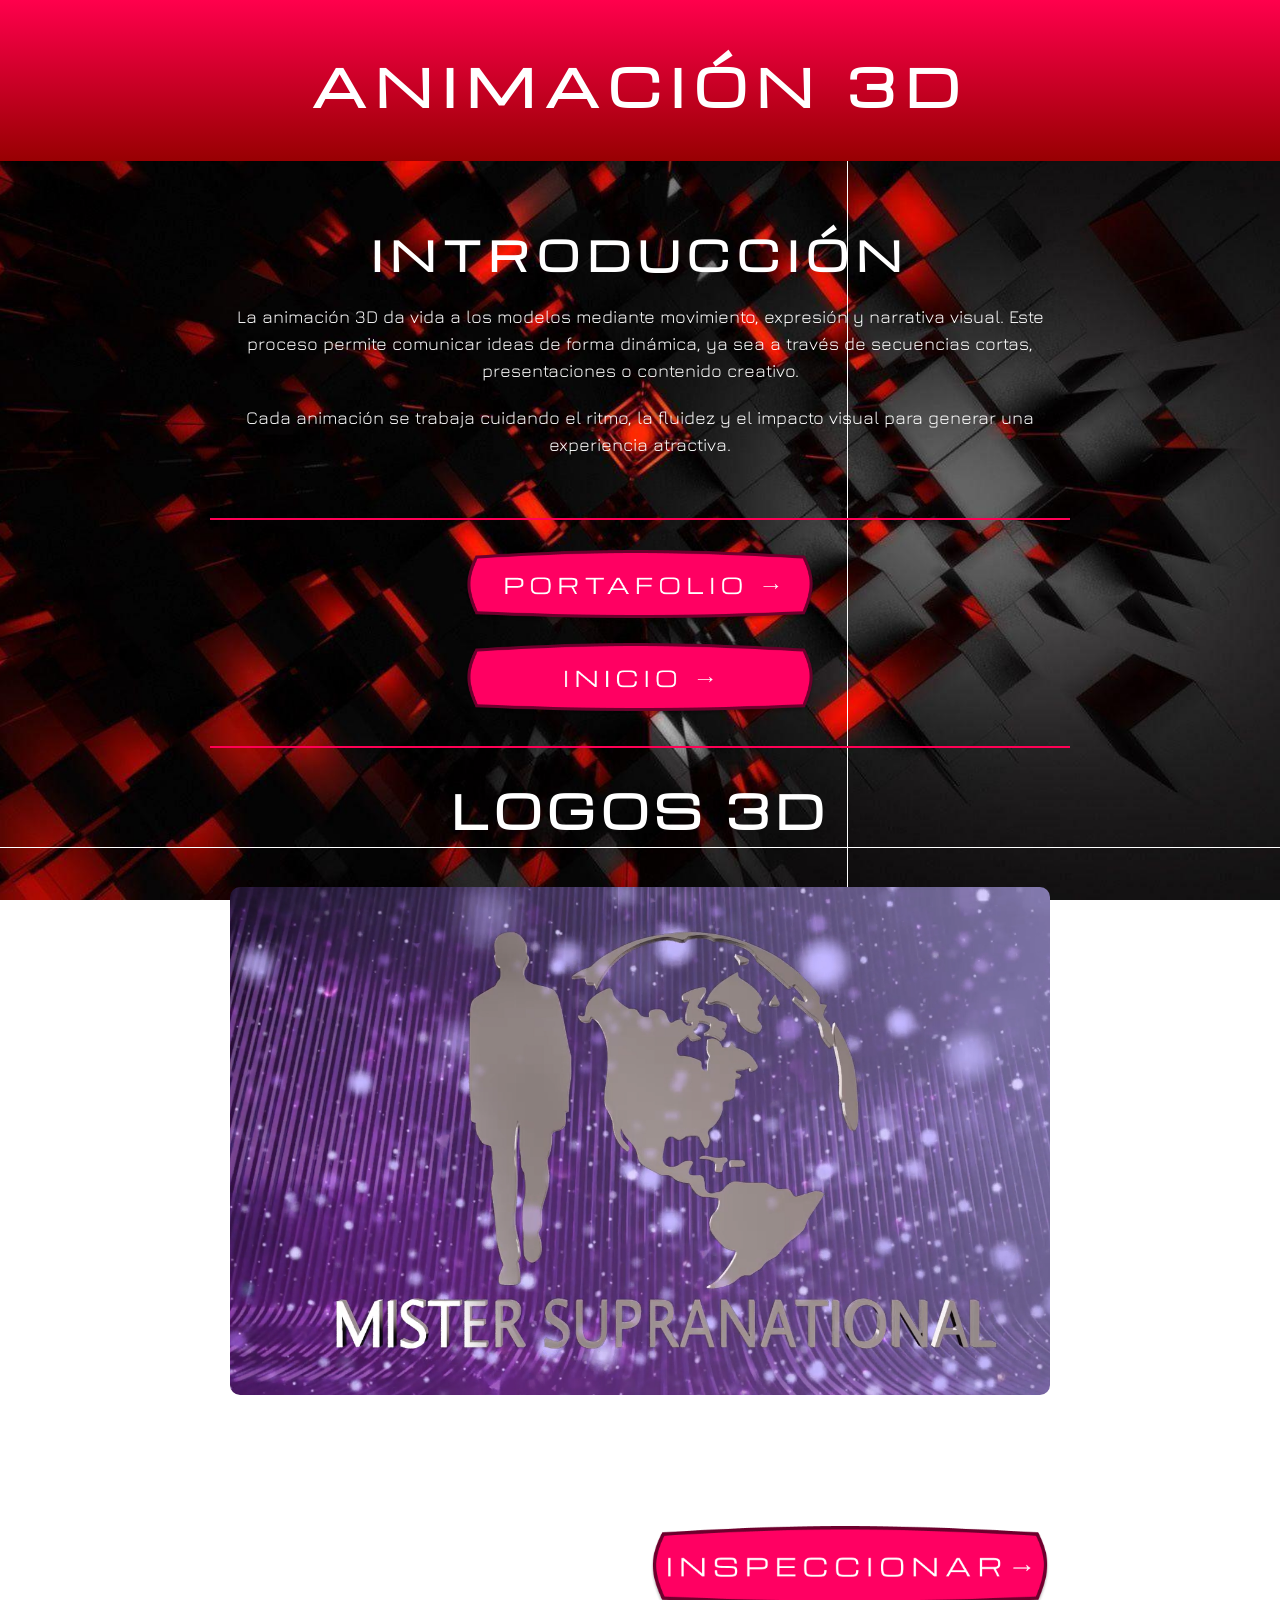
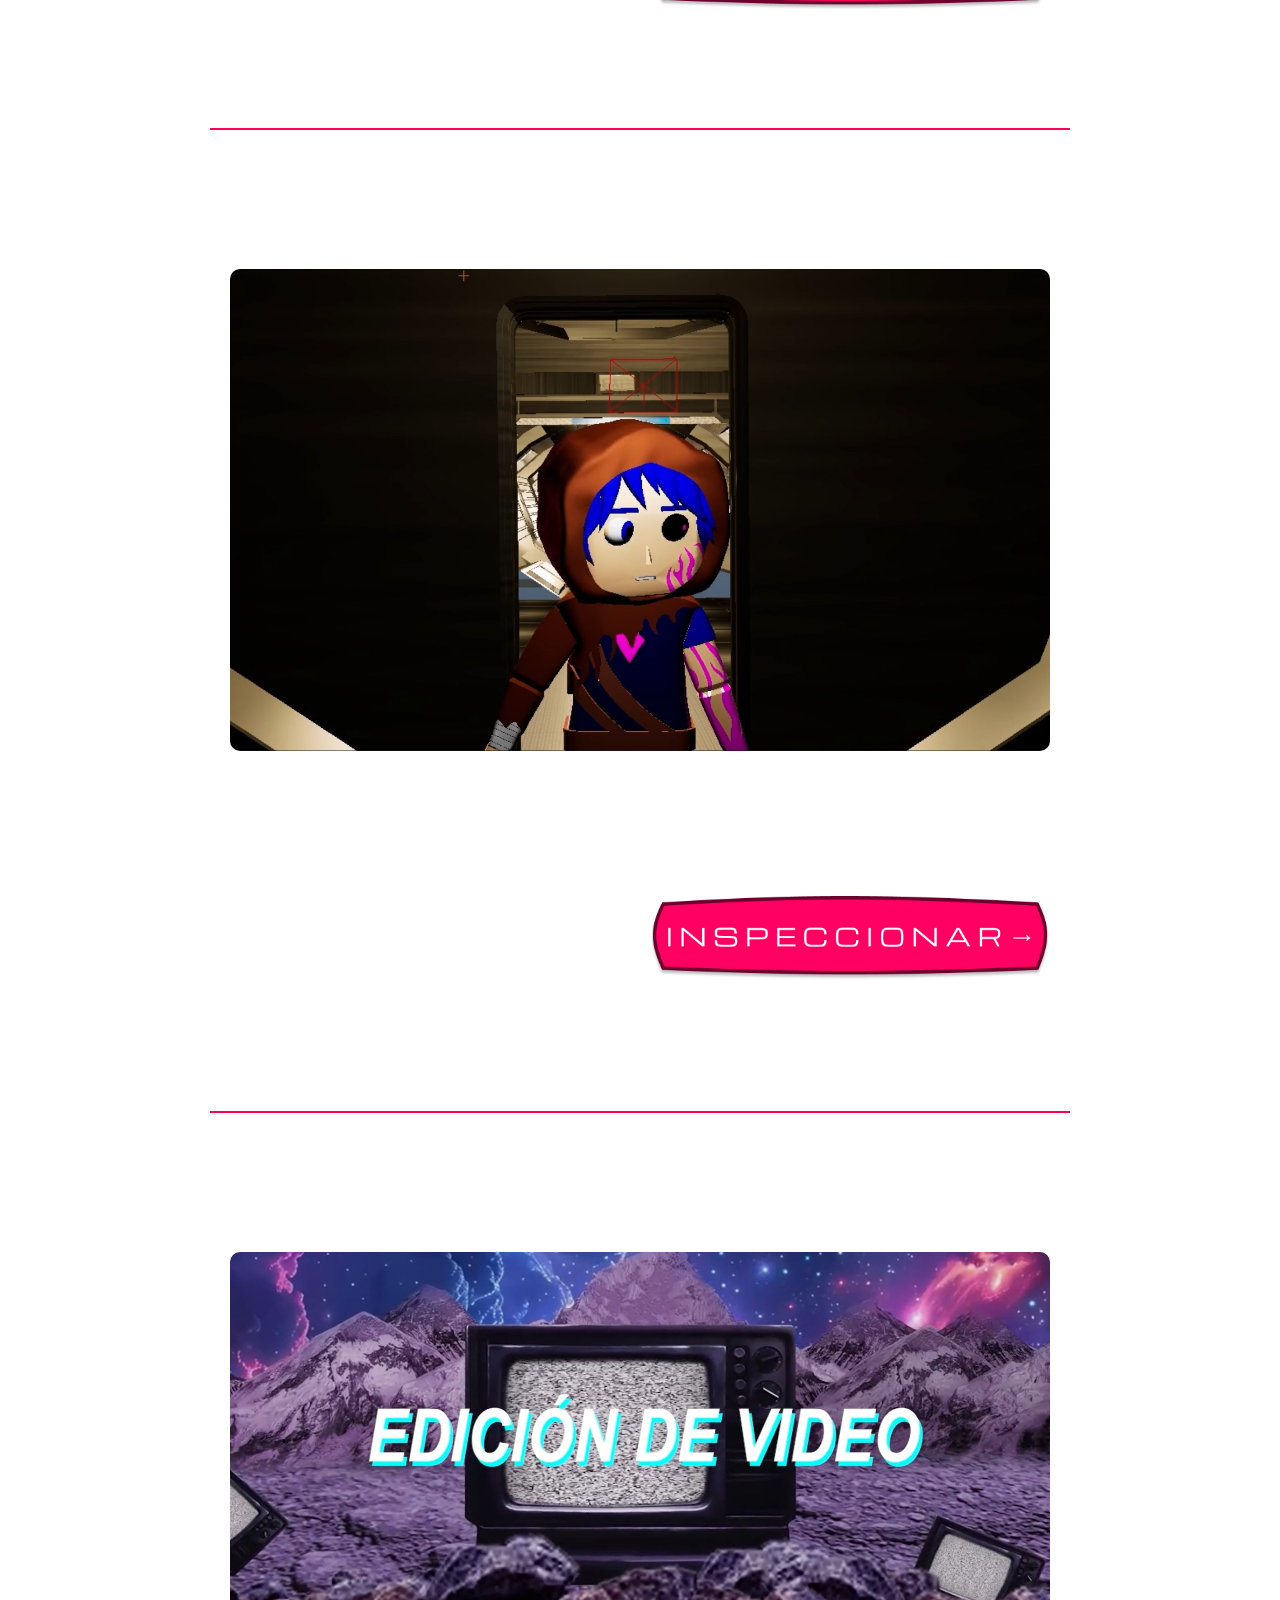
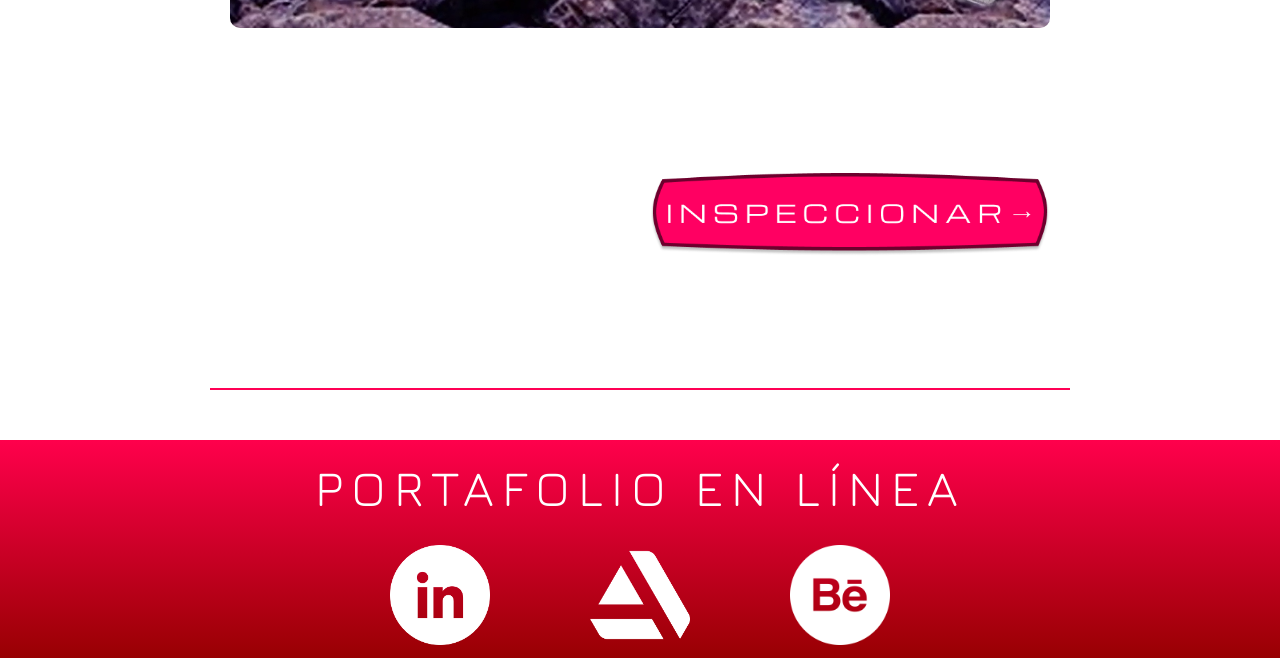
<file: animacion.html>
<!doctype html>
<html>
<head>
<meta charset="utf-8">
<meta name="viewport" content="width=device-width, initial-scale=1.0">

<title>ANIMACION</title>

<!-- Coloqué las tipografías de esta forma para agilizarlo y poder utilizar el CSS -->
<link href="https://fonts.googleapis.com/css2?family=Jura:wght@300..700&family=Michroma&display=swap" rel="stylesheet">

<style>

/* Un reset */
*{ margin:0; padding:0; box-sizing:border-box; }

/* Aqui es para controlar la tipografía */
body{ font-family: 'Jura', sans-serif; color:white; }

/* Los titulos */
h1, h2, h3{ font-family: 'Michroma', sans-serif; }

/* Aqui el fondo */
.fondo{ position:fixed; top:0; left:0; width:100%; height:100%; object-fit:cover; z-index:-1; }
		
footer{margin-top:auto;}

/* Aqui el header */
header{background: linear-gradient(#ff004c,#980002);text-align:center;padding:40px 20px;}

header img{width:150px;}

header h1{margin-top:10px;letter-spacing:5px;}

/* Las secciones */
section{padding:30px 20px;text-align:center;}

	section p{max-width:900px;margin:auto;text-align:center;}
	
/* Los titulos */
h2{margin:15px 0;}

/* Texto */
p{font-size:14px;line-height:1.5;}

/* Aqui los BTS */
.btn{display:inline-block;background:#ff0055;padding:10px 20px;border-radius:20px;margin:10px;text-decoration:none;color:white;}

/* Aqui las tarjetas */
.card{background: rgba(255,255,255,0.05);padding:20px;margin:20px 0;border-radius:10px;}

/* Aqui las imagens */
.card img{width:100%;margin-top:10px;border-radius:10px;}

/* SECCIÓN ACCIONES */
.acciones{padding:10px 20px;max-width:900px; margin:auto; }

/* Estas son las filas */
.fila{display:flex;justify-content:space-between;align-items:center;gap:80px;margin:10px 0;}
	
/* Textos */
.texto p{font-family:'Michroma', sans-serif;font-size:22px;  letter-spacing:3px;text-align:left;}

/* bts con imagen */
.btn-img{width:350px;  }

/* LÍNEA */
.linea{
    height:2px;
    background:#ff0055;
    width:100%;          
    max-width:900px;    
    margin:30px auto;   
}
	
	/* Seccion de conocenos */
.conocenos{padding:0px 20px; max-width:900px; margin:auto;}

/* El titulo */
.titulo-seccion{font-size:38px; text-align:center; margin-bottom:40px;}

/* Los bloques de misión y visión */
.bloque{display:flex; align-items:center; justify-content:space-between; gap:20px; margin-bottom:40px;}

/* Aqui sirve para revertir las acciones de la sección de Mision */
.reverse{flex-direction:row-reverse;}

/* Aqui los textos */
.texto{width:50%; text-align:left; padding-left:10px; }

.texto h3{font-size:20px; margin-bottom:10px;}

.conocenos .texto p{font-size:14px; line-height:1.5;}

/* IMAGEN */
.imagen{width:50%;}

.imagen img{width:100%; border-radius:10px;}
	
	/* VALORES */
.valores{padding:40px 20px; max-width:900px; margin:auto; text-align:center;}

.contenedor-valores{display:flex; justify-content:space-between; gap:20px; margin-top:20px;}

.valor{width:30%;}
.valor h3{font-size:16px; margin-bottom:10px;}
.valor p{font-size:13px;}

/* Aqui esta mi banner */

.banner{margin: var(--espacio-banner) 0;}
.banner img{width:100%;}

/* Esto es para los textos inferiores */

.extra{padding: var(--espacio-secciones) 20px;max-width:900px; margin-left:auto; margin-right:auto; margin-bottom:80px;}

.extra-contenido{display:flex;justify-content:space-between;gap:30px;}

.extra-contenido div{
    width:50%;
}

.extra h3{
    font-size:18px;
    margin-bottom: var(--espacio-textos);
}

.extra p{
    font-size:14px;
}

/* Aqui control para mover elementos */

:root{
    --espacio-banner: 10px;
    --espacio-secciones: 20px;
    --espacio-textos: 10px;

    --espacio-footer-arriba: 120px;
    --icono-size: 100px;             
    --espacio-iconos: 100px;         
    --footer-texto: 22px;
}

/* Aqui va footer */

footer{
    background: linear-gradient(#ff004c,#980002);
    text-align:center;

    padding:10px 0;
    margin-top:auto;

    width:100vw;
    margin-left:calc(-50vw + 50%);
}

/* TEXTO */
footer p{
    font-size: var(--footer-texto);
    margin-bottom:20px;
}

/* CONTENEDOR ICONOS */
.redes{
    display:flex;
    justify-content:center;
    gap: var(--espacio-iconos);
}

/* ICONOS */
.redes img{
    width: var(--icono-size);
}	
	
.contenido{
    max-width:900px;
    margin:auto;
    padding:20px;
}
	
</style>
	
</head>

<body>
<!-- Aqui la imagen de fondo ----------------------------------------------------------------------------------------------------------------------------------------->
<img src="imagenes/ZA.jpg" class="fondo">

<div class="overlay">

<header>
    <h1 style="font-size: 50px; letter-spacing: 10px">ANIMACIÓN 3D</h1>
</header>
	
<div class="contenido">

<section>
    <h2 style="letter-spacing: 8px; font-size: 40px;">INTRODUCCIÓN</h2>

    <p style="font-size: 18px; margin-top: 20px;">
        La animación 3D da vida a los modelos mediante movimiento, expresión y narrativa visual.
Este proceso permite comunicar ideas de forma dinámica, ya sea a través de secuencias cortas, presentaciones o contenido creativo.
    </p>

    <p style="font-size: 18px; margin-top: 20px;">
       Cada animación se trabaja cuidando el ritmo, la fluidez y el impacto visual para generar una experiencia atractiva.
    </p>
</section>
	
<div class="linea"></div>

<a href="portafolio.html">
    <img src="imagenes/BT_PORTAFOLIO.png" style="width:350px; display:block; margin:auto;">
</a>

<a href="index.html">
    <img src="imagenes/BT_INICIO.png" style="width:350px; display:block; margin:auto; margin-top:20px;">
</a>


<!-- POLAROID -->
<div class="linea"></div>

<h2 style="letter-spacing:6px; margin-top:20px; text-align: center; font-size: 45px">LOGOS 3D</h2>

<section>
    <img src="imagenes/ANIM PORTADA.png" style="width:100%; border-radius:10px;">
</section>

<section class="bloque">
    <div class="texto">
        <h3 style="letter-spacing: 9px">PRESENTACIÓN</h3>
        <p style="margin-top:10px; font-size:18px;">
            Colección de logos 3D animados para las diferentes marcas de Miss México, donde se modeló, texturizó, y renderizó cada elemento.
        </p>
    </div>

     <div>
       <a href="logos3d.html">
    <img src="imagenes/BT_INSPECCIONAR.png" style="width:400px; display:block; margin:auto; margin-top:20px;">
</a>
    </div>
</section>


<!-- CASA DE BAÑOS -->
<div class="linea"></div>

<h2 style="letter-spacing:6px; margin-top:20px; text-align: center; font-size: 45px">CORTOMETRAJE</h2>

<section>
    <img src="imagenes/CORTO_PORTADA.png" style="width:100%; border-radius:10px;">
</section>

<section class="bloque">
    <div class="texto">
        <h3 style="letter-spacing: 9px">PRESENTACIÓN</h3>
        <p style="margin-top:10px; font-size:18px;">
           Animación personal de 3 minutos donde se aplicó pantalla verde, animación de entorno y personaje, texturizado y modelado, así como edición de vóz, audio y música.
        </p>
    </div>

     <div>
       <a href="cortometraje.html">
    <img src="imagenes/BT_INSPECCIONAR.png" style="width:400px; display:block; margin:auto; margin-top:20px;">
</a>
    </div>
</section>


<!-- VIDEOJUEGO -->
<div class="linea"></div>

<h2 style="letter-spacing:6px; margin-top:20px; text-align: center; font-size: 45px">LOOP DE ESCENARIOS</h2>

<section>
    <img src="imagenes/LOOP.png" style="width:100%; border-radius:10px;">
</section>

<section class="bloque">
    <div class="texto">
        <h3 style="letter-spacing: 9px">PRESENTACIÓN</h3>
        <p style="margin-top:10px; font-size:18px;">
         La cámara hace un "Zoom in" pasando por objetos 3D hasta cubrir la vista con la siguiente TV, transicionando de escenario con pantalla verde.        </p>
    </div>

     <div>
       <a href="loop.html">
    <img src="imagenes/BT_INSPECCIONAR.png" style="width:400px; display:block; margin:auto; margin-top:20px;">
</a>
    </div>
</section>
	
<!-- Aqui la linea roja de separación -->
<div class="linea"></div>

</div>

<!-- Footer -->
<footer>

    <p style= "font-size: 50px; letter-spacing: 8px">PORTAFOLIO EN LÍNEA</p>

    <div class="redes">
        <a href="https://www.linkedin.com/in/christian-daniel-martinez-bugarin-a388b5383/" target="_blank">
            <img src="imagenes/LOGO_LINKEDIN BLANCO.png">
        </a>

        <a href="https://www.artstation.com/darynart3design" target="_blank">
            <img src="imagenes/LOGO_ART BLANCO.png">
        </a>

        <a href="https://www.behance.net/chrisbugarn" target="_blank">
            <img src="imagenes/LOGO_BEHANCE BLANCO.png">
        </a>
    </div>

</footer>
</div>

</body>
</html>
</file>
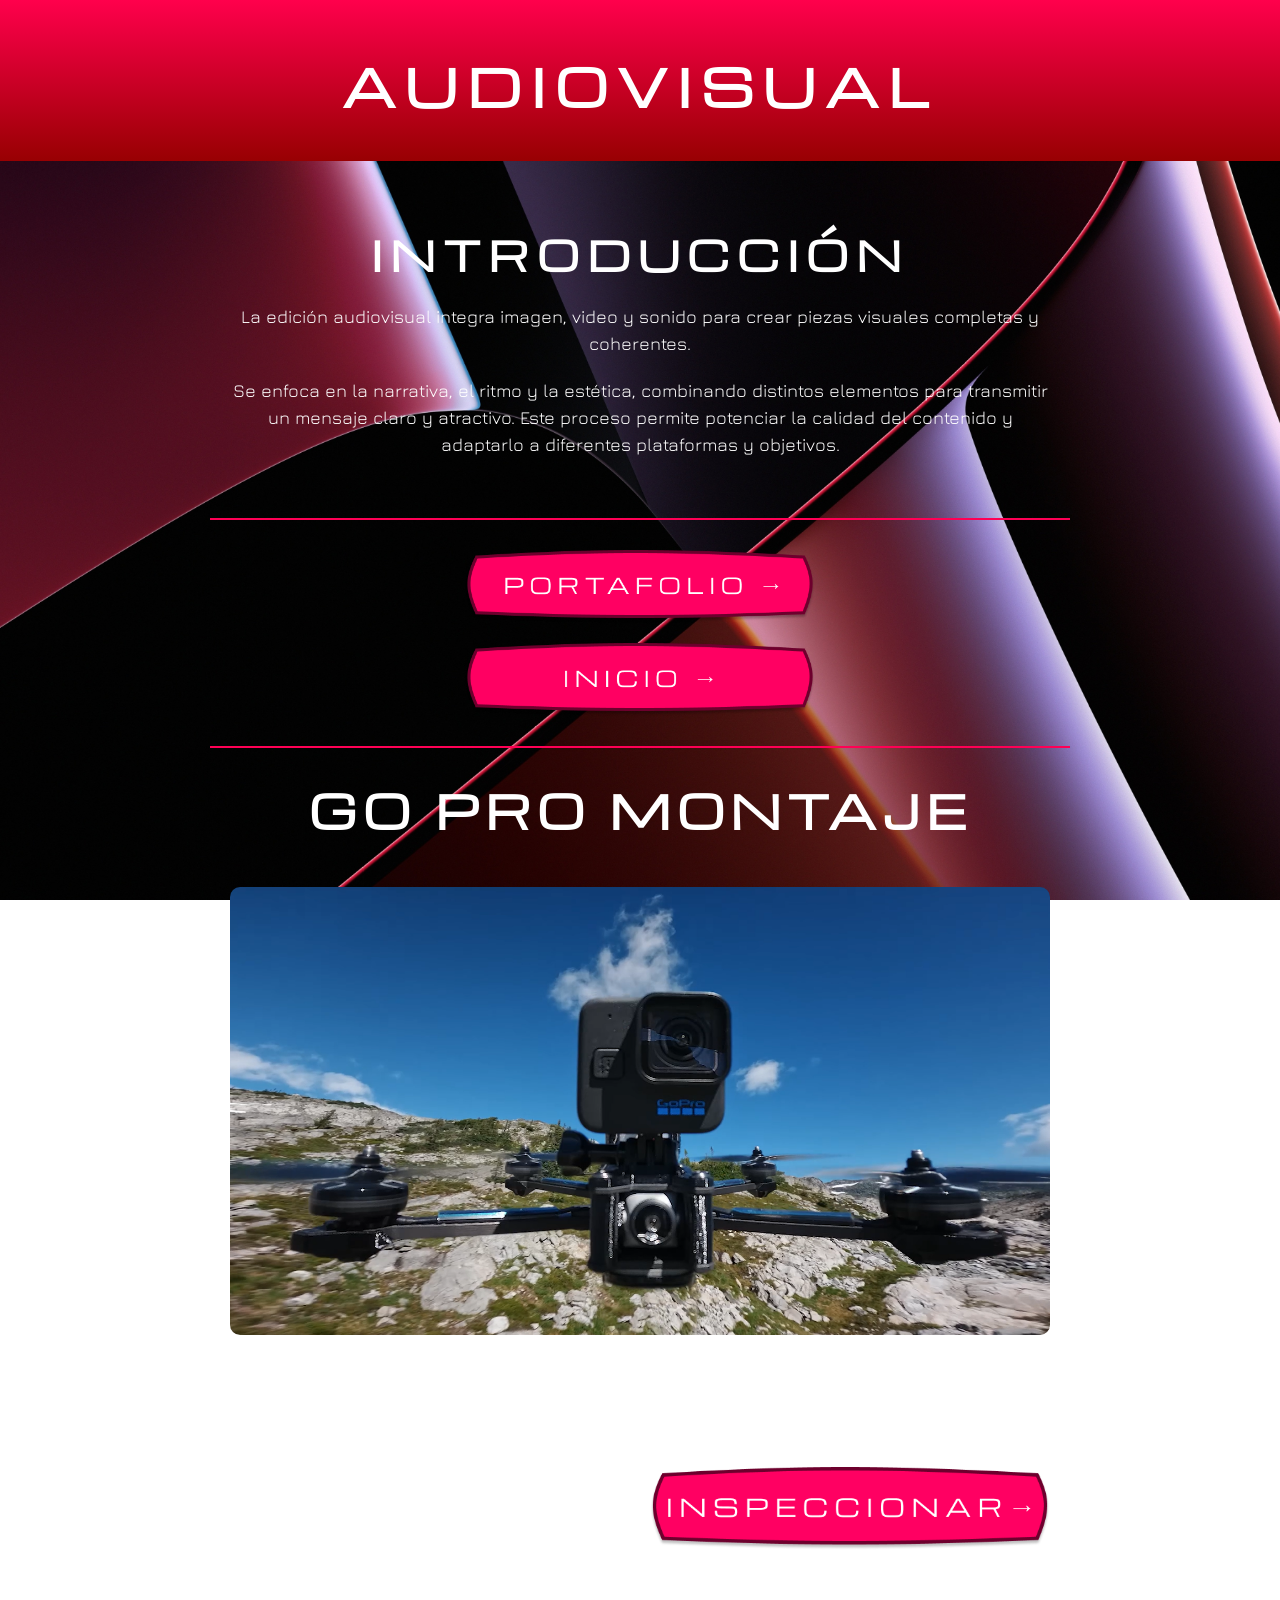
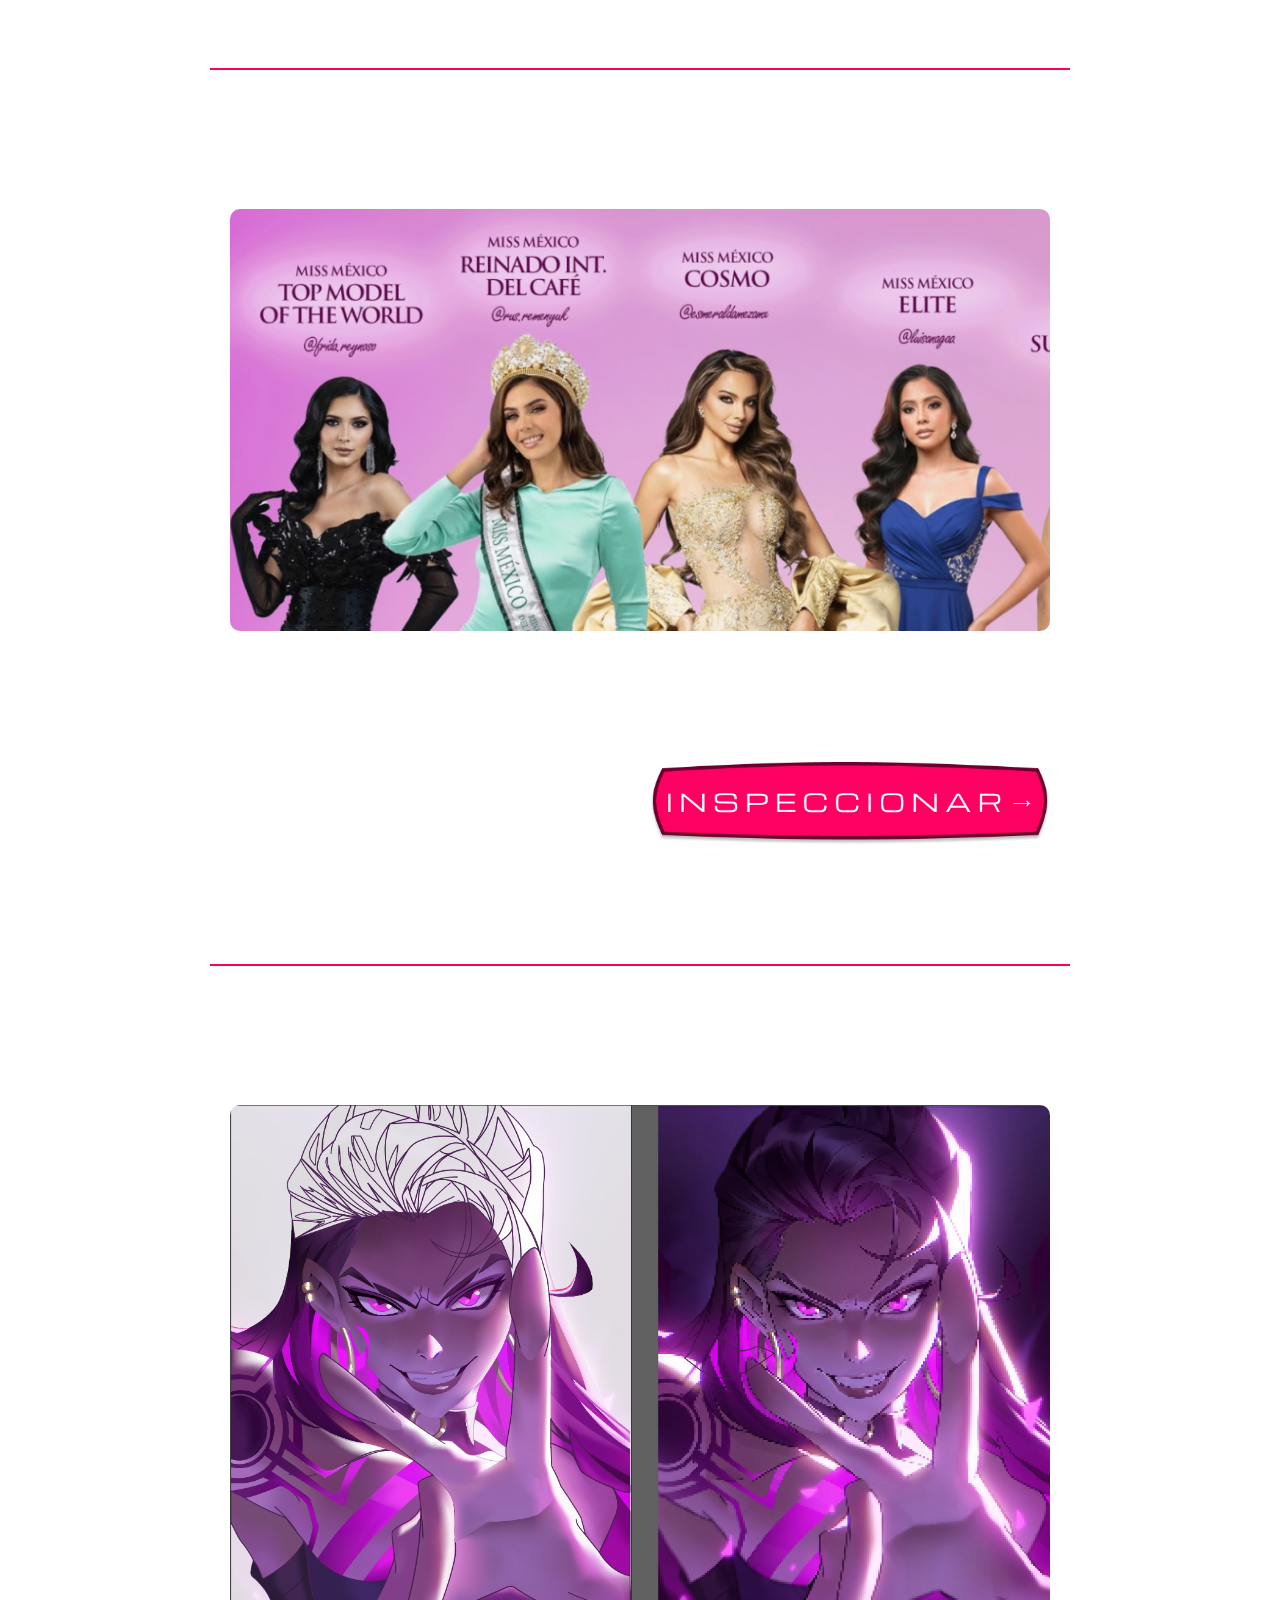
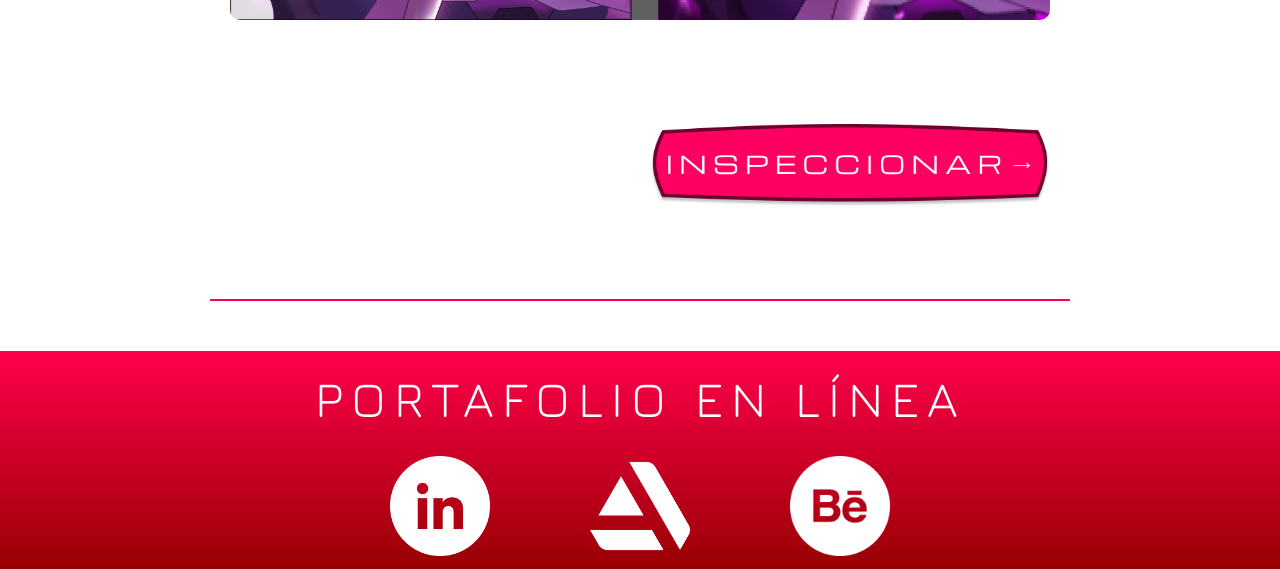
<file: edicion.html>
<!doctype html>
<html>
<head>
<meta charset="utf-8">
<meta name="viewport" content="width=device-width, initial-scale=1.0">

<title>EDICION</title>

<!-- Coloqué las tipografías de esta forma para agilizarlo y poder utilizar el CSS -->
<link href="https://fonts.googleapis.com/css2?family=Jura:wght@300..700&family=Michroma&display=swap" rel="stylesheet">

<style>

/* Un reset */
*{ margin:0; padding:0; box-sizing:border-box; }

/* Aqui es para controlar la tipografía */
body{ font-family: 'Jura', sans-serif; color:white; }

/* Los titulos */
h1, h2, h3{ font-family: 'Michroma', sans-serif; }

/* Aqui el fondo */
.fondo{ position:fixed; top:0; left:0; width:100%; height:100%; object-fit:cover; z-index:-1; }
		
footer{margin-top:auto;}

/* Aqui el header */
header{background: linear-gradient(#ff004c,#980002);text-align:center;padding:40px 20px;}

header img{width:150px;}

header h1{margin-top:10px;letter-spacing:5px;}

/* Las secciones */
section{padding:30px 20px;text-align:center;}

	section p{max-width:900px;margin:auto;text-align:center;}
	
/* Los titulos */
h2{margin:15px 0;}

/* Texto */
p{font-size:14px;line-height:1.5;}

/* Aqui los BTS */
.btn{display:inline-block;background:#ff0055;padding:10px 20px;border-radius:20px;margin:10px;text-decoration:none;color:white;}

/* Aqui las tarjetas */
.card{background: rgba(255,255,255,0.05);padding:20px;margin:20px 0;border-radius:10px;}

/* Aqui las imagens */
.card img{width:100%;margin-top:10px;border-radius:10px;}

/* SECCIÓN ACCIONES */
.acciones{padding:10px 20px;max-width:900px; margin:auto; }

/* Estas son las filas */
.fila{display:flex;justify-content:space-between;align-items:center;gap:80px;margin:10px 0;}
	
/* Textos */
.texto p{font-family:'Michroma', sans-serif;font-size:22px;  letter-spacing:3px;text-align:left;}

/* bts con imagen */
.btn-img{width:350px;  }

/* LÍNEA */
.linea{
    height:2px;
    background:#ff0055;
    width:100%;         
    max-width:900px;   
    margin:30px auto;   
}
	
	/* Seccion de conocenos */
.conocenos{padding:0px 20px; max-width:900px; margin:auto;}

/* El titulo */
.titulo-seccion{font-size:38px; text-align:center; margin-bottom:40px;}

/* Los bloques de misión y visión */
.bloque{display:flex; align-items:center; justify-content:space-between; gap:20px; margin-bottom:40px;}

/* Aqui sirve para revertir las acciones de la sección de Mision */
.reverse{flex-direction:row-reverse;}

/* Aqui los textos */
.texto{width:50%; text-align:left; padding-left:10px; }

.texto h3{font-size:20px; margin-bottom:10px;}

.conocenos .texto p{font-size:14px; line-height:1.5;}

/* IMAGEN */
.imagen{width:50%;}

.imagen img{width:100%; border-radius:10px;}
	
	/* VALORES */
.valores{padding:40px 20px; max-width:900px; margin:auto; text-align:center;}

.contenedor-valores{display:flex; justify-content:space-between; gap:20px; margin-top:20px;}

.valor{width:30%;}
.valor h3{font-size:16px; margin-bottom:10px;}
.valor p{font-size:13px;}

/* Aqui esta mi banner */

.banner{margin: var(--espacio-banner) 0;}
.banner img{width:100%;}

/* Esto es para los textos inferiores */

.extra{padding: var(--espacio-secciones) 20px;max-width:900px; margin-left:auto; margin-right:auto; margin-bottom:80px;}

.extra-contenido{display:flex;justify-content:space-between;gap:30px;}

.extra-contenido div{
    width:50%;
}

.extra h3{
    font-size:18px;
    margin-bottom: var(--espacio-textos);
}

.extra p{
    font-size:14px;
}

/* Aqui control para mover elementos */

:root{
    --espacio-banner: 10px;
    --espacio-secciones: 20px;
    --espacio-textos: 10px;

    --espacio-footer-arriba: 120px;
    --icono-size: 100px;             
    --espacio-iconos: 100px;         
    --footer-texto: 22px;
}

/* Aqui va footer */

footer{
    background: linear-gradient(#ff004c,#980002);
    text-align:center;

    padding:10px 0;
    margin-top:auto;

    width:100vw;
    margin-left:calc(-50vw + 50%);
}

/* TEXTO */
footer p{
    font-size: var(--footer-texto);
    margin-bottom:20px;
}

/* CONTENEDOR ICONOS */
.redes{
    display:flex;
    justify-content:center;
    gap: var(--espacio-iconos);
}

/* ICONOS */
.redes img{
    width: var(--icono-size);
}	
	
.contenido{
    max-width:900px;
    margin:auto;
    padding:20px;
}
	
</style>
	
</head>

<body>
<!-- Aqui la imagen de fondo ----------------------------------------------------------------------------------------------------------------------------------------->
<img src="imagenes/XA.jpg" class="fondo">

<div class="overlay">

<header>
    <h1 style="font-size: 50px; letter-spacing: 10px">AUDIOVISUAL</h1>
</header>
	
<div class="contenido">

<section>
    <h2 style="letter-spacing: 8px; font-size: 40px;">INTRODUCCIÓN</h2>

    <p style="font-size: 18px; margin-top: 20px;">
       La edición audiovisual integra imagen, video y sonido para crear piezas visuales completas y coherentes.
    </p>

    <p style="font-size: 18px; margin-top: 20px;">
        Se enfoca en la narrativa, el ritmo y la estética, combinando distintos elementos para transmitir un mensaje claro y atractivo. Este proceso permite potenciar la calidad del contenido y adaptarlo a diferentes plataformas y objetivos.
    </p>
</section>
	
<div class="linea"></div>

<a href="portafolio.html">
    <img src="imagenes/BT_PORTAFOLIO.png" style="width:350px; display:block; margin:auto;">
</a>

<a href="index.html">
    <img src="imagenes/BT_INICIO.png" style="width:350px; display:block; margin:auto; margin-top:20px;">
</a>


<!-- POLAROID -->
<div class="linea"></div>

<h2 style="letter-spacing:6px; margin-top:20px; text-align: center; font-size: 45px">GO PRO MONTAJE</h2>

<section>
    <img src="imagenes/GO PRO.png" style="width:100%; border-radius:10px;">
</section>

<section class="bloque">
    <div class="texto">
        <h3 style="letter-spacing: 9px">PRESENTACIÓN</h3>
        <p style="margin-top:10px; font-size:18px;">
            Montaje trabajado a partir de clips en crudo y sin audio, donde se trabajo la sincronización de audio, transiciones y efectos de sonido.
        </p>
    </div>

    <div>
       <a href="gopro.html">
    <img src="imagenes/BT_INSPECCIONAR.png" style="width:400px; display:block; margin:auto; margin-top:20px;">
</a>
    </div>
</section>


<!-- CASA DE BAÑOS -->
<div class="linea"></div>

<h2 style="letter-spacing:6px; margin-top:20px; text-align: center; font-size: 45px">PRESENTACIÓN DOC.</h2>

<section>
    <img src="imagenes/PRES.png" style="width:100%; border-radius:10px;">
</section>

<section class="bloque">
    <div class="texto">
        <h3 style="letter-spacing: 9px">PRESENTACIÓN</h3>
        <p style="margin-top:10px; font-size:18px;">
            Presentación creada dirigda hacía jurado de Miss México, donde se priorizó la armonía de elementos y un estilo visual limpio y elegante.
        </p>
    </div>

     <div>
       <a href="presentacion.html">
    <img src="imagenes/BT_INSPECCIONAR.png" style="width:400px; display:block; margin:auto; margin-top:20px;">
</a>
    </div>
</section>


<!-- VIDEOJUEGO -->
<div class="linea"></div>

<h2 style="letter-spacing:6px; margin-top:20px; text-align: center; font-size: 45px">DEGRADADO</h2>

<section>
    <img src="imagenes/REYNA.png" style="width:100%; border-radius:10px;">
</section>

<section class="bloque">
    <div class="texto">
        <h3 style="letter-spacing: 9px">PRESENTACIÓN</h3>
        <p style="margin-top:10px; font-size:18px;">
          Recreación de ilustración mediante mayas de degradado en el programa de illustrator        </p>
    </div>

     <div>
       <a href="ilustracion.html">
    <img src="imagenes/BT_INSPECCIONAR.png" style="width:400px; display:block; margin:auto; margin-top:20px;">
</a>
    </div>
</section>
	
<!-- Aqui la linea roja de separación -->
<div class="linea"></div>

</div>

<!-- Footer -->
<footer>

    <p style= "font-size: 50px; letter-spacing: 8px">PORTAFOLIO EN LÍNEA</p>

    <div class="redes">
        <a href="https://www.linkedin.com/in/christian-daniel-martinez-bugarin-a388b5383/" target="_blank">
            <img src="imagenes/LOGO_LINKEDIN BLANCO.png">
        </a>

        <a href="https://www.artstation.com/darynart3design" target="_blank">
            <img src="imagenes/LOGO_ART BLANCO.png">
        </a>

        <a href="https://www.behance.net/chrisbugarn" target="_blank">
            <img src="imagenes/LOGO_BEHANCE BLANCO.png">
        </a>
    </div>

</footer>
</div>

</body>
</html>
</file>
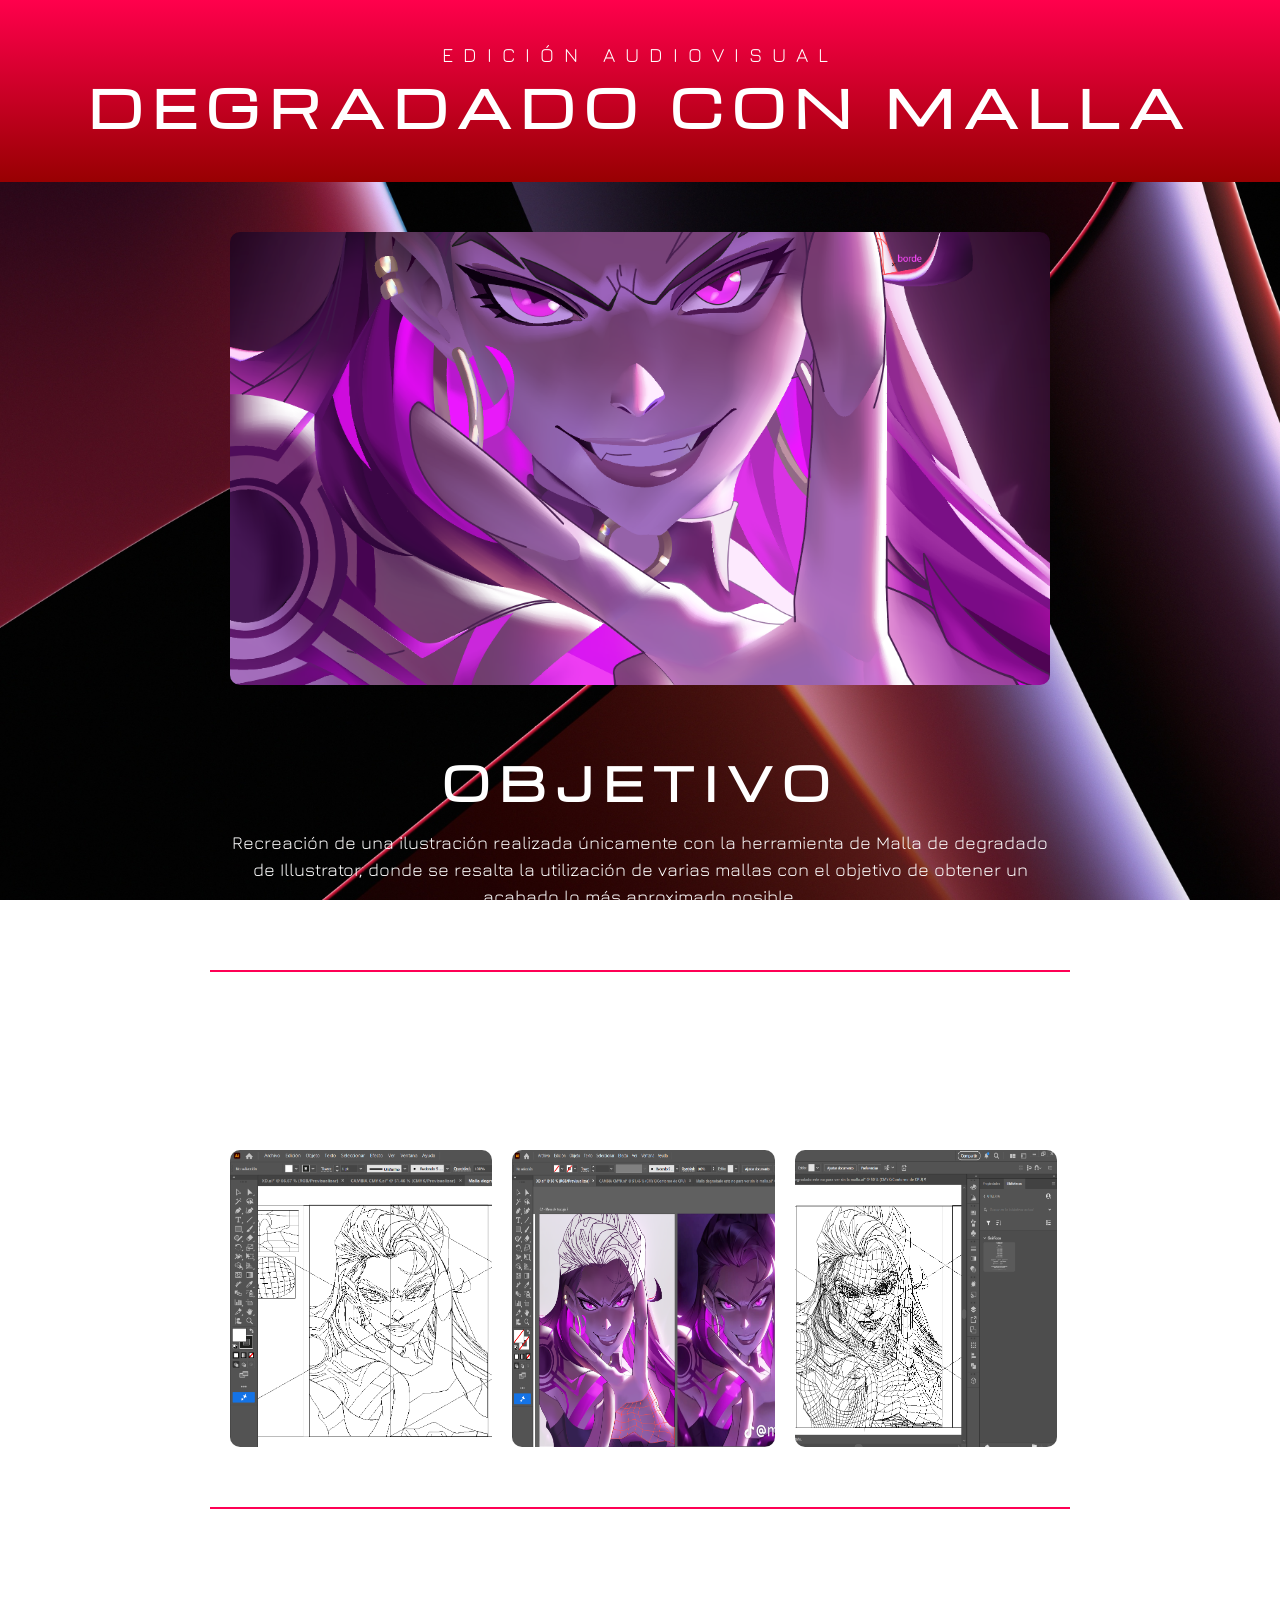
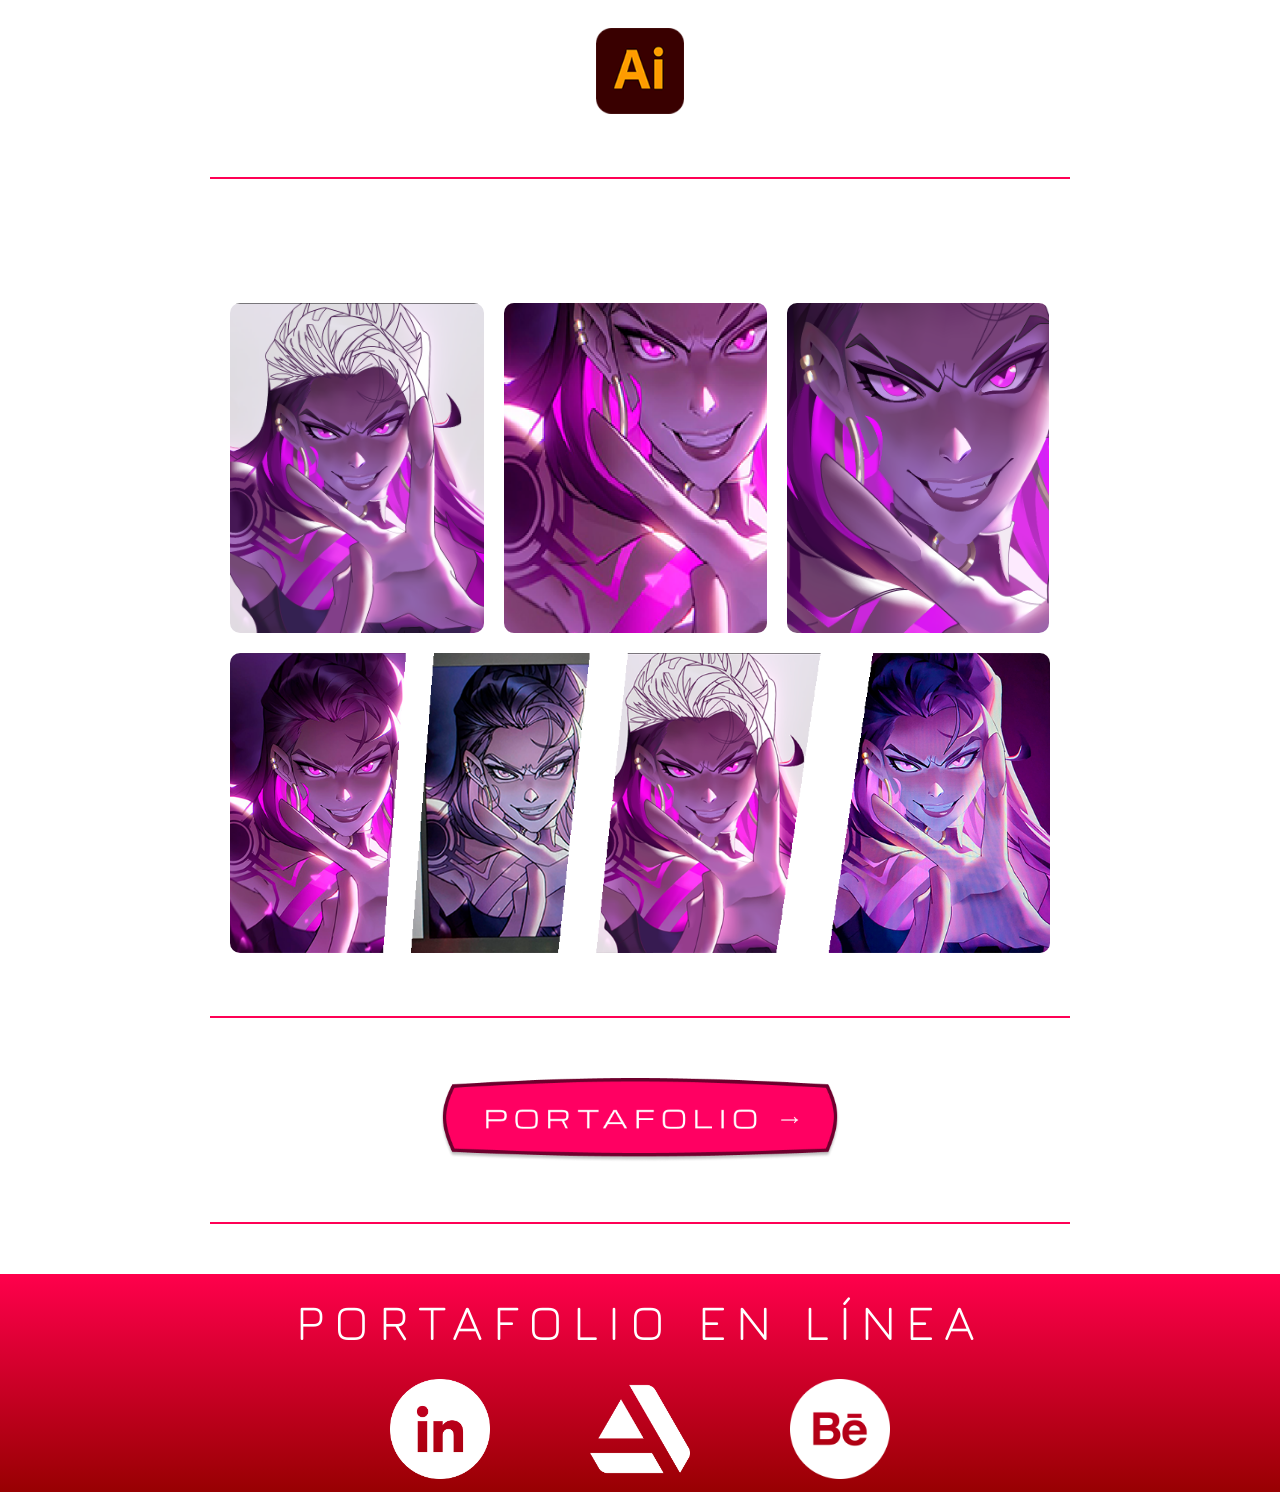
<file: ilustracion.html>
<!doctype html>
<html>
<head>
<meta charset="utf-8">
<meta name="viewport" content="width=device-width, initial-scale=1.0">

<title>ILUSTRACIÓN</title>

<!-- Coloqué las tipografías de esta forma para agilizarlo y poder utilizar el CSS -->
<link href="https://fonts.googleapis.com/css2?family=Jura:wght@300..700&family=Michroma&display=swap" rel="stylesheet">

<style>

/* Un reset */
*{ margin:0; padding:0; box-sizing:border-box; }

/* Aqui es para controlar la tipografía */
body{ font-family: 'Jura', sans-serif; color:white; }

/* Los titulos */
h1, h2, h3{ font-family: 'Michroma', sans-serif; }

/* Aqui el fondo */
.fondo{ position:fixed; top:0; left:0; width:100%; height:100%; object-fit:cover; z-index:-1; }
		
footer{margin-top:auto;}

/* Aqui el header */
header{background: linear-gradient(#ff004c,#980002);text-align:center;padding:40px 20px;}

header img{width:150px;}

header h1{margin-top:10px;letter-spacing:5px;}

/* Las secciones */
section{padding:30px 20px;text-align:center;}

	section p{max-width:900px;margin:auto;text-align:center;}
	
/* Los titulos */
h2{margin:15px 0;}

/* Texto */
p{font-size:14px;line-height:1.5;}

/* Aqui los BTS */
.btn{display:inline-block;background:#ff0055;padding:10px 20px;border-radius:20px;margin:10px;text-decoration:none;color:white;}

/* Aqui las tarjetas */
.card{background: rgba(255,255,255,0.05);padding:20px;margin:20px 0;border-radius:10px;}

/* Aqui las imagens */
.card img{width:100%;margin-top:10px;border-radius:10px;}

/* SECCIÓN ACCIONES */
.acciones{padding:10px 20px;max-width:900px; margin:auto; }

/* Estas son las filas */
.fila{display:flex;justify-content:space-between;align-items:center;gap:80px;margin:10px 0;}
	
/* Textos */
.texto p{font-family:'Michroma', sans-serif;font-size:22px;  letter-spacing:3px;text-align:left;}

/* bts con imagen */
.btn-img{width:350px;  }

/* LÍNEA */
.linea{
    height:2px;
    background:#ff0055;
    width:100%;        
    max-width:900px;   
    margin:30px auto;  
}
	
	/* Seccion de conocenos */
.conocenos{padding:0px 20px; max-width:900px; margin:auto;}

/* El titulo */
.titulo-seccion{font-size:38px; text-align:center; margin-bottom:40px;}

/* Los bloques de misión y visión */
.bloque{display:flex; align-items:center; justify-content:space-between; gap:20px; margin-bottom:40px;}

/* Aqui sirve para revertir las acciones de la sección de Mision */
.reverse{flex-direction:row-reverse;}

/* Aqui los textos */
.texto{width:50%; text-align:left; padding-left:10px; }

.texto h3{font-size:20px; margin-bottom:10px;}

.conocenos .texto p{font-size:14px; line-height:1.5;}

/* IMAGEN */
.imagen{width:50%;}

.imagen img{width:100%; border-radius:10px;}
	
	/* VALORES */
.valores{padding:40px 20px; max-width:900px; margin:auto; text-align:center;}

.contenedor-valores{display:flex; justify-content:space-between; gap:20px; margin-top:20px;}

.valor{width:30%;}
.valor h3{font-size:16px; margin-bottom:10px;}
.valor p{font-size:13px;}

/* Aqui esta mi banner */

.banner{margin: var(--espacio-banner) 0;}
.banner img{width:100%;}

/* Esto es para los textos inferiores */

.extra{padding: var(--espacio-secciones) 20px;max-width:900px; margin-left:auto; margin-right:auto; margin-bottom:80px;}

.extra-contenido{display:flex;justify-content:space-between;gap:30px;}

.extra-contenido div{
    width:50%;
}

.extra h3{
    font-size:18px;
    margin-bottom: var(--espacio-textos);
}

.extra p{
    font-size:14px;
}

/* Aqui control para mover elementos */

:root{
    --espacio-banner: 10px;
    --espacio-secciones: 20px;
    --espacio-textos: 10px;

    --espacio-footer-arriba: 120px;
    --icono-size: 100px;             
    --espacio-iconos: 100px;         
    --footer-texto: 22px;
}

/* Aqui va footer */

footer{
    background: linear-gradient(#ff004c,#980002);
    text-align:center;

    padding:10px 0;
    margin-top:auto;

    width:100vw;
    margin-left:calc(-50vw + 50%);
}

/* TEXTO */
footer p{
    font-size: var(--footer-texto);
    margin-bottom:20px;
}

/* CONTENEDOR ICONOS */
.redes{
    display:flex;
    justify-content:center;
    gap: var(--espacio-iconos);
}

/* ICONOS */
.redes img{
    width: var(--icono-size);
}	
	
.contenido{
    max-width:900px;
    margin:auto;
    padding:20px;
}
	
</style>
	
</head>

<body>
<!-- Aqui la imagen de fondo ----------------------------------------------------------------------------------------------------------------------------------------->
<img src="imagenes/XA.jpg" class="fondo">

<div class="overlay">

<header>
    <p style="letter-spacing:10px; font-size:20px;">EDICIÓN AUDIOVISUAL</p>
    <h1 style="font-size:50px; letter-spacing:10px; margin-top:1px;">DEGRADADO CON MALLA</h1>
</header>	
	
<div class="contenido">

<!-- IMAGEN PRINCIPAL -->
<section>
    <img src="imagenes/R_B.png" style="width:100%; border-radius:10px; margin-bottom: 1px">
</section>

<!-- OBJETIVO -->
<section>
    <h2 style="letter-spacing:10px; font-size: 45px; margin-top: 1px">OBJETIVO</h2>
    <p style="font-size:18px; margin-top:15px;">
        Recreación de una ilustración realizada únicamente con la herramienta de Malla de degradado de Illustrator, donde se resalta la utilización de varias mallas con el objetivo de obtener un acabado lo más aproximado posible.
    </p>
</section>

<div style="margin-bottom: 10px" class="linea"></div>

<!-- PROCESO -->
<section>
    <h2 style="letter-spacing:10px; font-size: 30px; margin-top: 1px">PROCESO</h2>
    <p style="font-size:18px; margin-top:20px;">
        Se muestran diferentes capturas del proceso de realización, donde se pueden observar todas las mallas aplicadas sin color.
    </p>

    <div style="display:flex; gap:20px; margin-top:20px;">
        <img src="imagenes/R_1.png" style="width:32%; border-radius:10px;">
        <img src="imagenes/R_2.png" style="width:32%; border-radius:10px;">
        <img src="imagenes/R_3.png" style="width:32%; border-radius:10px;">
    </div>
</section>

<div style="margin-bottom: 10px" class="linea"></div>

<!-- SOFTWARE -->
<section>
    <h2 style="letter-spacing:10px; font-size: 30px; margin-top: 1px">SOFTWARE</h2>

    <img src="imagenes/S_ILUS.png" style="width:50%; margin-top:20px;">
</section>

<div style="margin-bottom: 10px" class="linea"></div>

<!-- RESULTADO FINAL -->
<section>
    <h2 style="letter-spacing:10px; font-size: 30px; margin-top: 1px">RESULTADO FINAL</h2>

    <div style="display:flex; gap:20px; margin-top:40px;">
        <img src="imagenes/RF2.png" style="width:31%; border-radius:10px;">
        <img src="imagenes/RF3.png" style="width:32%; border-radius:10px;">
        <img src="imagenes/RF.png" style="width:32%; border-radius:10px;">
    </div>

    <img src="imagenes/R_F.png" style="width:100%; margin-top:20px; border-radius:10px;">
</section>

<div class="linea"></div>

<!-- BOTÓN -->
<section>
    <a href="edicion.html">
        <img src="imagenes/BT_PORTAFOLIO.png" style="width:400px; display:block; margin:auto;">
    </a>
</section>

<div class="linea"></div>

</div>

<!-- Footer -->
<footer>

    <p style= "font-size: 50px; letter-spacing: 10px">PORTAFOLIO EN LÍNEA</p>

    <div class="redes">
        <a href="https://www.linkedin.com/in/christian-daniel-martinez-bugarin-a388b5383/" target="_blank">
            <img src="imagenes/LOGO_LINKEDIN BLANCO.png">
        </a>

        <a href="https://www.artstation.com/darynart3design" target="_blank">
            <img src="imagenes/LOGO_ART BLANCO.png">
        </a>

        <a href="https://www.behance.net/chrisbugarn" target="_blank">
            <img src="imagenes/LOGO_BEHANCE BLANCO.png">
        </a>
    </div>

</footer>
</div>

</body>
</html>
</file>
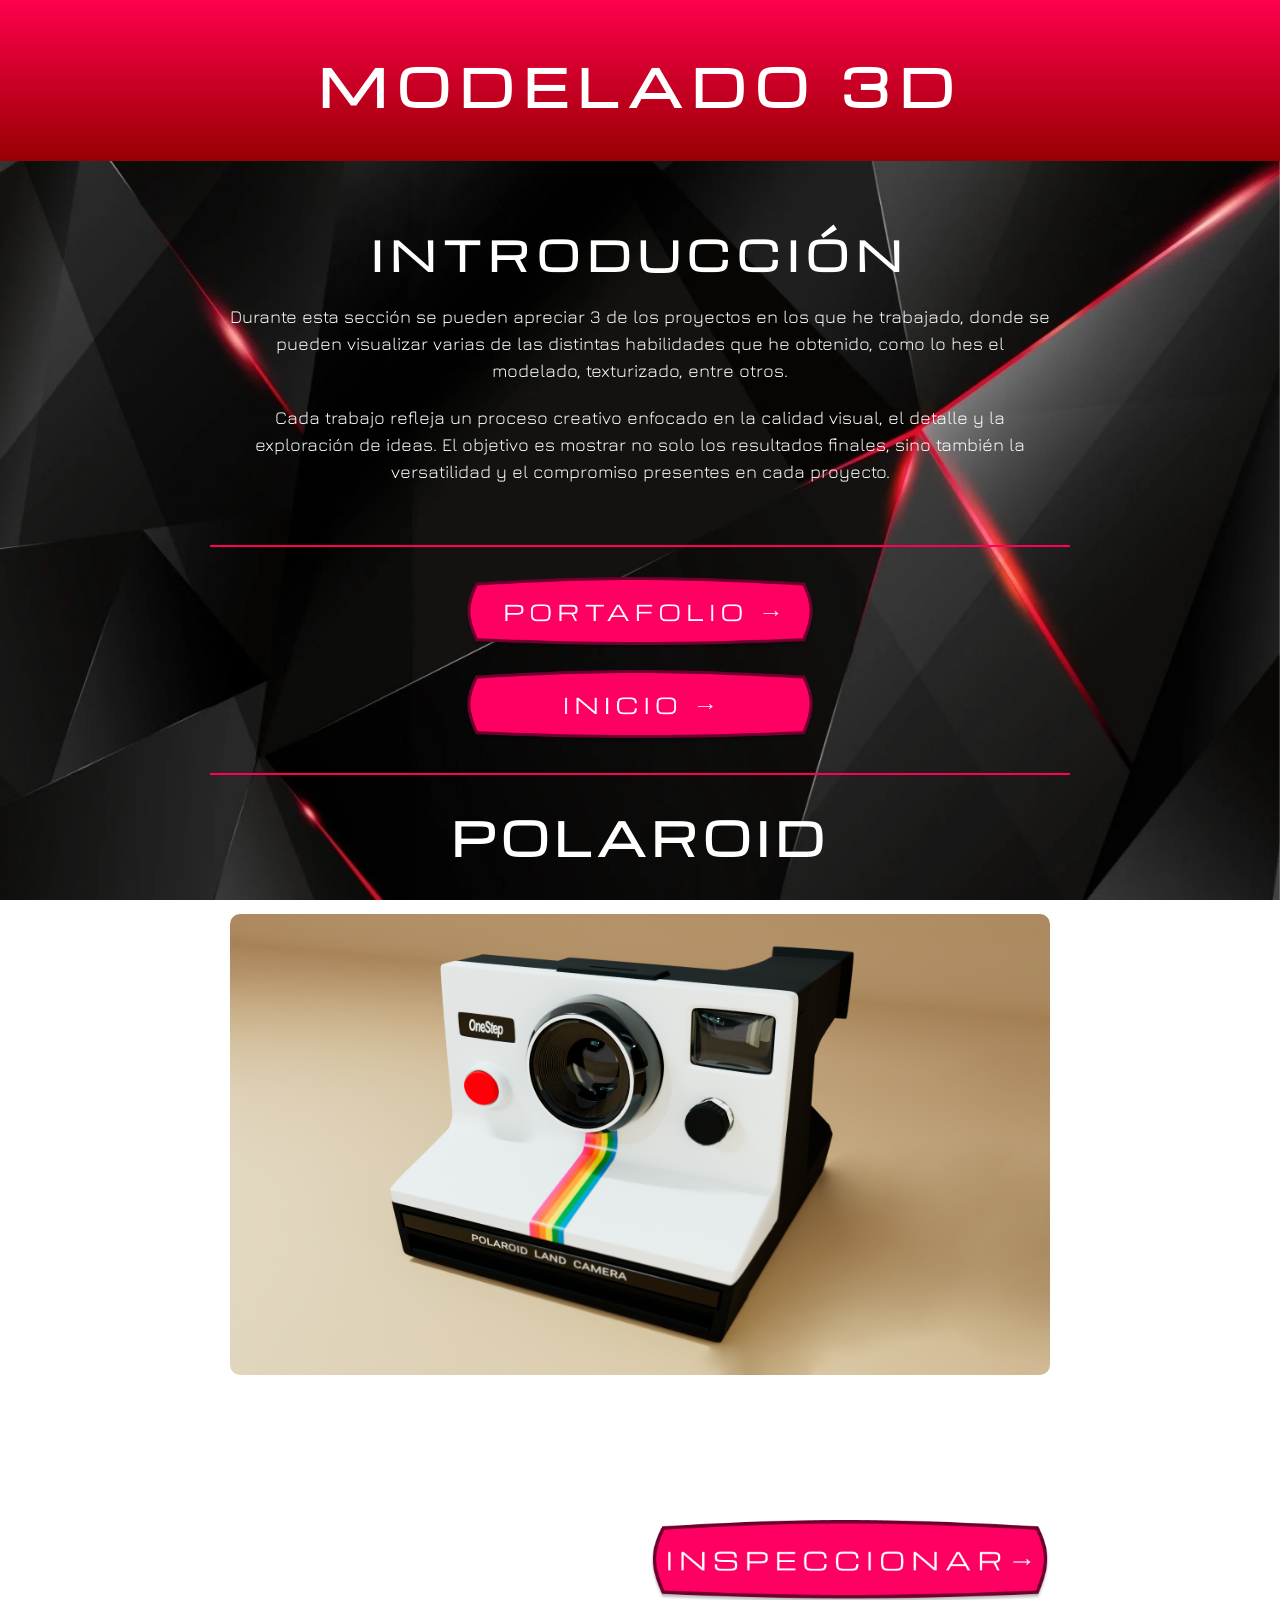
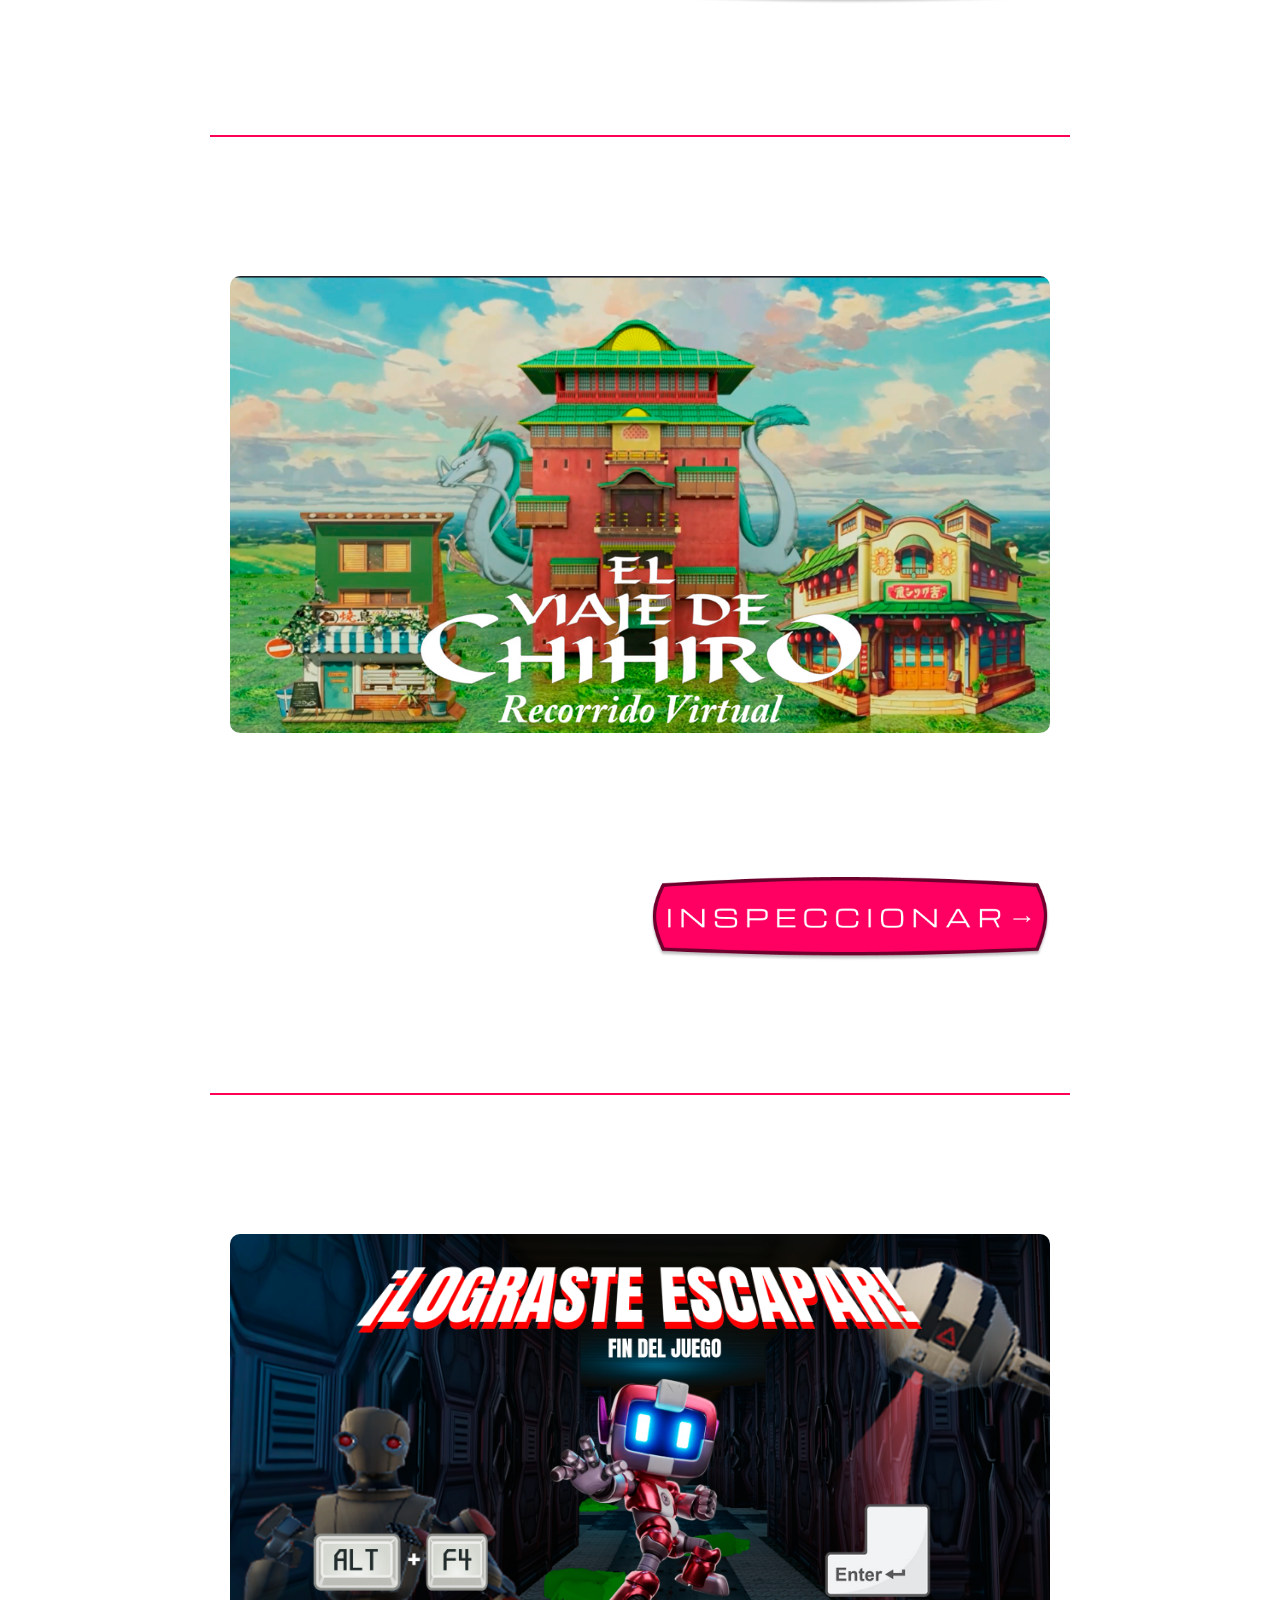
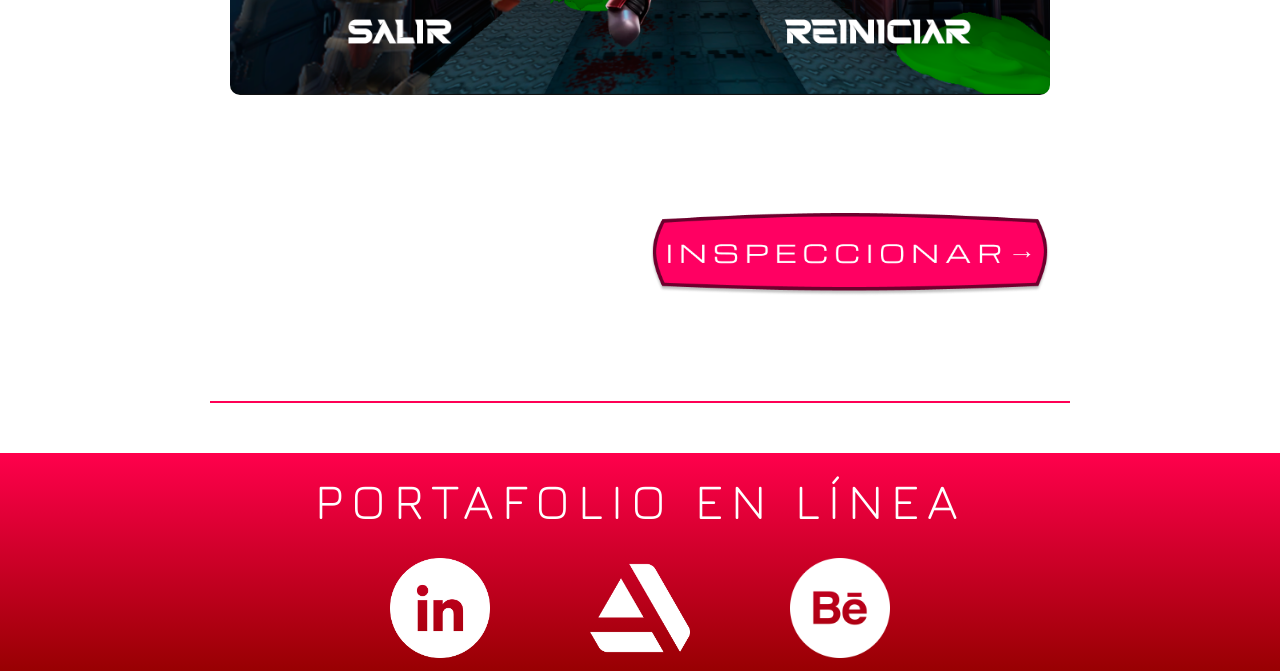
<file: modelado.html>
<!doctype html>
<html>
<head>
<meta charset="utf-8">
<meta name="viewport" content="width=device-width, initial-scale=1.0">

<title>MODELADO</title>

<!-- Coloqué las tipografías de esta forma para agilizarlo y poder utilizar el CSS -->
<link href="https://fonts.googleapis.com/css2?family=Jura:wght@300..700&family=Michroma&display=swap" rel="stylesheet">

<style>

/* Un reset */
*{ margin:0; padding:0; box-sizing:border-box; }

/* Aqui es para controlar la tipografía */
body{ font-family: 'Jura', sans-serif; color:white; }

/* Los titulos */
h1, h2, h3{ font-family: 'Michroma', sans-serif; }

/* Aqui el fondo */
.fondo{ position:fixed; top:0; left:0; width:100%; height:100%; object-fit:cover; z-index:-1; }
		
footer{margin-top:auto;}

/* Aqui el header */
header{background: linear-gradient(#ff004c,#980002);text-align:center;padding:40px 20px;}

header img{width:150px;}

header h1{margin-top:10px;letter-spacing:5px;}

/* Las secciones */
section{padding:30px 20px;text-align:center;}

	section p{max-width:900px;margin:auto;text-align:center;}
	
/* Los titulos */
h2{margin:15px 0;}

/* Texto */
p{font-size:14px;line-height:1.5;}

/* Aqui los BTS */
.btn{display:inline-block;background:#ff0055;padding:10px 20px;border-radius:20px;margin:10px;text-decoration:none;color:white;}

/* Aqui las tarjetas */
.card{background: rgba(255,255,255,0.05);padding:20px;margin:20px 0;border-radius:10px;}

/* Aqui las imagens */
.card img{width:100%;margin-top:10px;border-radius:10px;}

/* SECCIÓN ACCIONES */
.acciones{padding:10px 20px;max-width:900px; margin:auto; }

/* Estas son las filas */
.fila{display:flex;justify-content:space-between;align-items:center;gap:80px;margin:10px 0;}
	
/* Textos */
.texto p{font-family:'Michroma', sans-serif;font-size:22px;  letter-spacing:3px;text-align:left;}

/* bts con imagen */
.btn-img{width:350px;  }

/* LÍNEA */
.linea{
    height:2px;
    background:#ff0055;
    width:100%;          
    max-width:900px;   
    margin:30px auto;   
}
	
	/* Seccion de conocenos */
.conocenos{padding:0px 20px; max-width:900px; margin:auto;}

/* El titulo */
.titulo-seccion{font-size:38px; text-align:center; margin-bottom:40px;}

/* Los bloques de misión y visión */
.bloque{display:flex; align-items:center; justify-content:space-between; gap:20px; margin-bottom:40px;}

/* Aqui sirve para revertir las acciones de la sección de Mision */
.reverse{flex-direction:row-reverse;}

/* Aqui los textos */
.texto{width:50%; text-align:left; padding-left:10px; }

.texto h3{font-size:20px; margin-bottom:10px;}

.conocenos .texto p{font-size:14px; line-height:1.5;}

/* IMAGEN */
.imagen{width:50%;}

.imagen img{width:100%; border-radius:10px;}
	
	/* VALORES */
.valores{padding:40px 20px; max-width:900px; margin:auto; text-align:center;}

.contenedor-valores{display:flex; justify-content:space-between; gap:20px; margin-top:20px;}

.valor{width:30%;}
.valor h3{font-size:16px; margin-bottom:10px;}
.valor p{font-size:13px;}

/* Aqui esta mi banner */

.banner{margin: var(--espacio-banner) 0;}
.banner img{width:100%;}

/* Esto es para los textos inferiores */

.extra{padding: var(--espacio-secciones) 20px;max-width:900px; margin-left:auto; margin-right:auto; margin-bottom:80px;}

.extra-contenido{display:flex;justify-content:space-between;gap:30px;}

.extra-contenido div{
    width:50%;
}

.extra h3{
    font-size:18px;
    margin-bottom: var(--espacio-textos);
}

.extra p{
    font-size:14px;
}

/* Aqui control para mover elementos */

:root{
    --espacio-banner: 10px;
    --espacio-secciones: 20px;
    --espacio-textos: 10px;

    --espacio-footer-arriba: 120px;
    --icono-size: 100px;             
    --espacio-iconos: 100px;         
    --footer-texto: 22px;
}

/* Aqui va footer */

footer{
    background: linear-gradient(#ff004c,#980002);
    text-align:center;

    padding:10px 0;
    margin-top:auto;

    width:100vw;
    margin-left:calc(-50vw + 50%);
}

/* TEXTO */
footer p{
    font-size: var(--footer-texto);
    margin-bottom:20px;
}

/* CONTENEDOR ICONOS */
.redes{
    display:flex;
    justify-content:center;
    gap: var(--espacio-iconos);
}

/* ICONOS */
.redes img{
    width: var(--icono-size);
}	
	
.contenido{
    max-width:900px;
    margin:auto;
    padding:20px;
}
	
</style>
	
</head>

<body>
<!-- Aqui la imagen de fondo ----------------------------------------------------------------------------------------------------------------------------------------->
<img src="imagenes/BR_MODELADO.png" class="fondo">

<div class="overlay">

<header>
    <h1 style="font-size: 50px; letter-spacing: 10px">MODELADO 3D</h1>
</header>
	
<div class="contenido">

<section>
    <h2 style="letter-spacing: 8px; font-size: 40px;">INTRODUCCIÓN</h2>

    <p style="font-size: 18px; margin-top: 20px;">
        Durante esta sección se pueden apreciar 3 de los proyectos en los que he trabajado, donde se pueden visualizar varias de las distintas habilidades que he obtenido, como lo hes el modelado, texturizado, entre otros.
    </p>

    <p style="font-size: 18px; margin-top: 20px;">
        Cada trabajo refleja un proceso creativo enfocado en la calidad visual, el detalle y la exploración de ideas. El objetivo es mostrar no solo los resultados finales, sino también la versatilidad y el compromiso presentes en cada proyecto.
    </p>
</section>
	
<div class="linea"></div>

<a href="portafolio.html">
    <img src="imagenes/BT_PORTAFOLIO.png" style="width:350px; display:block; margin:auto;">
</a>

<a href="index.html">
    <img src="imagenes/BT_INICIO.png" style="width:350px; display:block; margin:auto; margin-top:20px;">
</a>


<!-- POLAROID -->
<div class="linea"></div>

<h2 style="letter-spacing:6px; margin-top:20px; text-align: center; font-size: 45px">POLAROID</h2>

<section>
    <img src="imagenes/RENDER POLAROID.png" style="width:100%; border-radius:10px;">
</section>

<section class="bloque">
    <div class="texto">
        <h3 style="letter-spacing: 9px">PRESENTACIÓN</h3>
        <p style="margin-top:10px; font-size:18px;">
            Al modelado se le aplicó suavizado, "Remesh" y Retopología para perfeccionar la maya. Las texturas de texto fueron trabajadas en Photoshop y el render mediante Arnold.
        </p>
    </div>

    <div>
       <a href="polaroid.html">
    <img src="imagenes/BT_INSPECCIONAR.png" style="width:400px; display:block; margin:auto; margin-top:20px;">
</a>
    </div>
</section>


<!-- CASA DE BAÑOS -->
<div class="linea"></div>

<h2 style="letter-spacing:6px; margin-top:20px; text-align: center; font-size: 45px">CASA DE BAÑOS</h2>

<section>
    <img src="imagenes/Miniatura Portada.png" style="width:100%; border-radius:10px;">
</section>

<section class="bloque">
    <div class="texto">
        <h3 style="letter-spacing: 9px">PRESENTACIÓN</h3>
        <p style="margin-top:10px; font-size:18px;">
            Recreación de maqueta dentro del programa de Autodesk Maya. La casa principal y la cámara incluyen movimiento con el fin de dar un recorrido al rededor de la construcción.
        </p>
    </div>

     <div>
       <a href="casabaños.html">
    <img src="imagenes/BT_INSPECCIONAR.png" style="width:400px; display:block; margin:auto; margin-top:20px;">
</a>
    </div>
</section>


<!-- VIDEOJUEGO -->
<div class="linea"></div>

<h2 style="letter-spacing:6px; margin-top:20px; text-align: center; font-size: 45px">VIDEOJUEGO</h2>

<section>
    <img src="imagenes/GANASTE.png" style="width:100%; border-radius:10px;">
</section>

<section class="bloque">
    <div class="texto">
        <h3 style="letter-spacing: 9px">PRESENTACIÓN</h3>
        <p style="margin-top:10px; font-size:18px;">
          Videojeugo desarrollado desde cero mediante Unity, modelado de escenario en Maya, programación en VIsual Studio.        </p>
    </div>

     <div>
       <a href="videojuego.html">
    <img src="imagenes/BT_INSPECCIONAR.png" style="width:400px; display:block; margin:auto; margin-top:20px;">
</a>
    </div>
</section>
	
<!-- Aqui la linea roja de separación -->
<div class="linea"></div>

</div>

<!-- Footer -->
<footer>

    <p style= "font-size: 50px; letter-spacing: 8px">PORTAFOLIO EN LÍNEA</p>

    <div class="redes">
        <a href="https://www.linkedin.com/in/christian-daniel-martinez-bugarin-a388b5383/" target="_blank">
            <img src="imagenes/LOGO_LINKEDIN BLANCO.png">
        </a>

        <a href="https://www.artstation.com/darynart3design" target="_blank">
            <img src="imagenes/LOGO_ART BLANCO.png">
        </a>

        <a href="https://www.behance.net/chrisbugarn" target="_blank">
            <img src="imagenes/LOGO_BEHANCE BLANCO.png">
        </a>
    </div>

</footer>
</div>

</body>
</html>
</file>
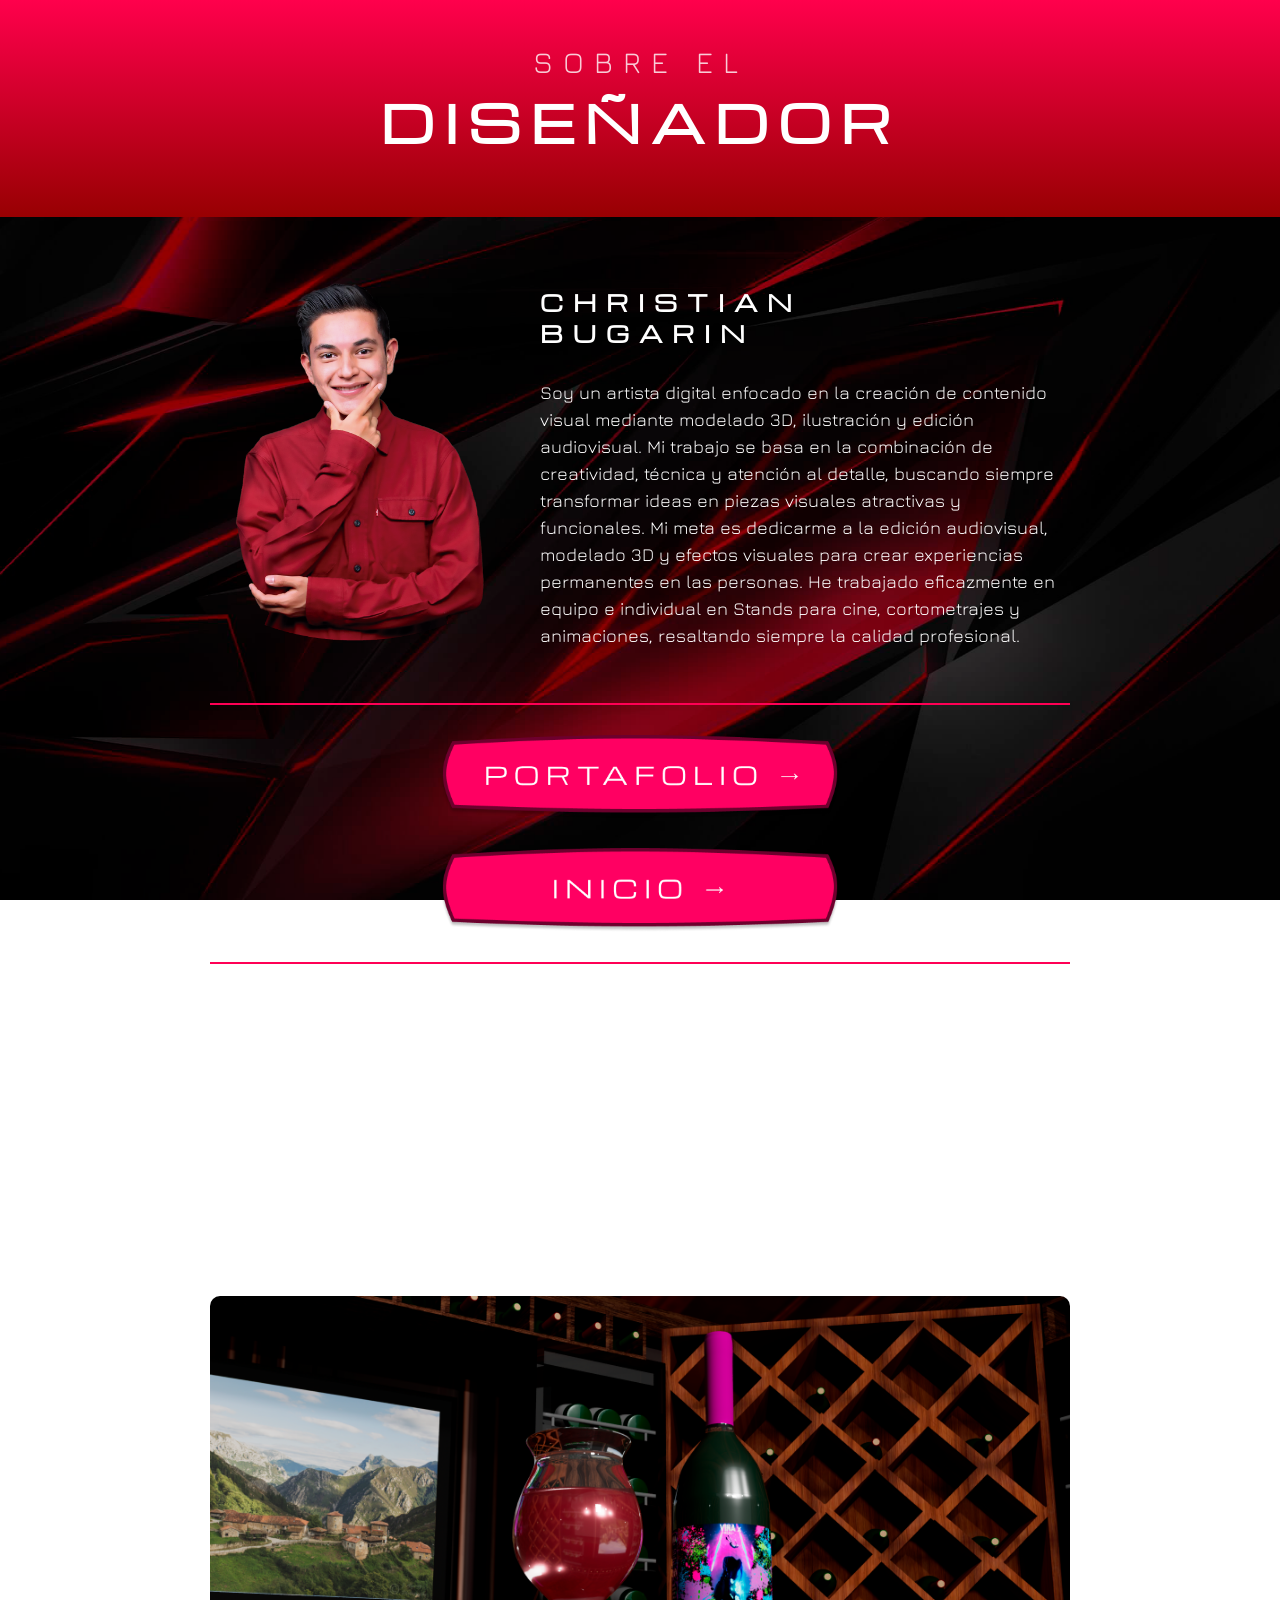
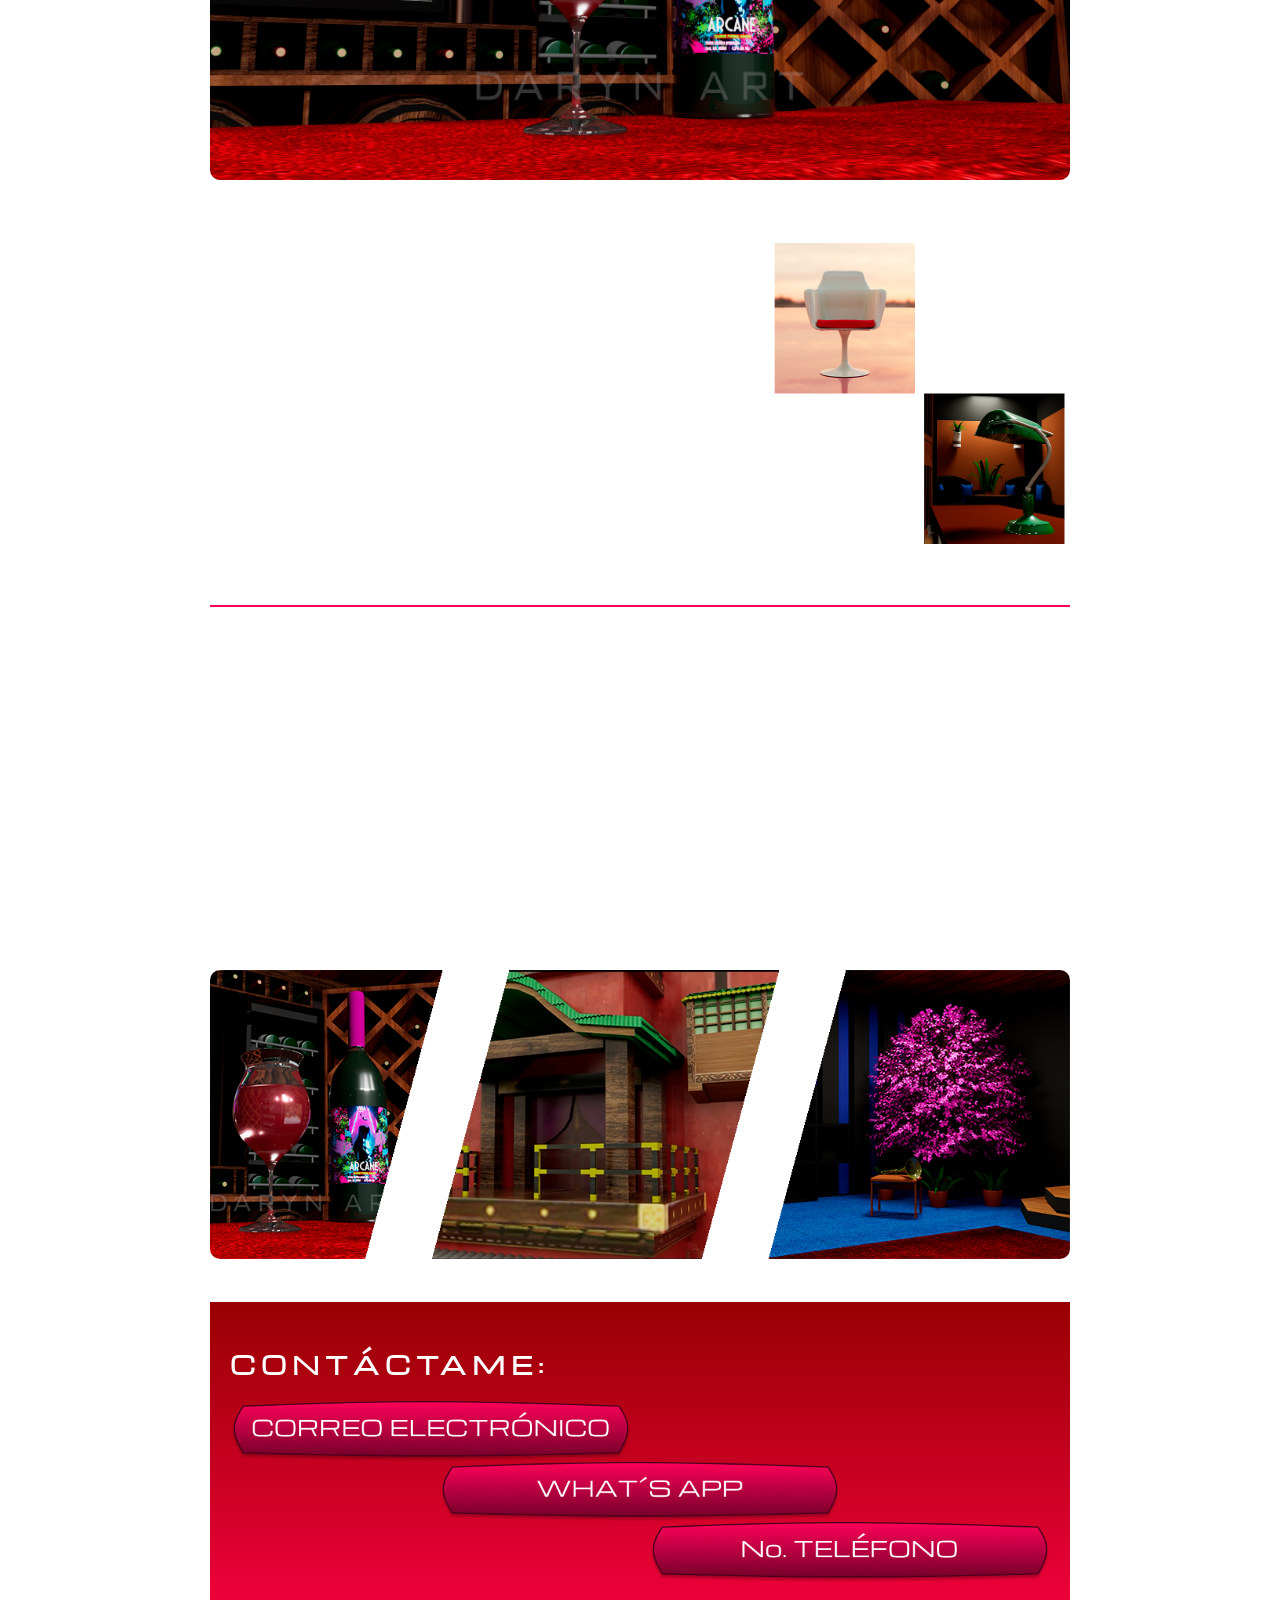
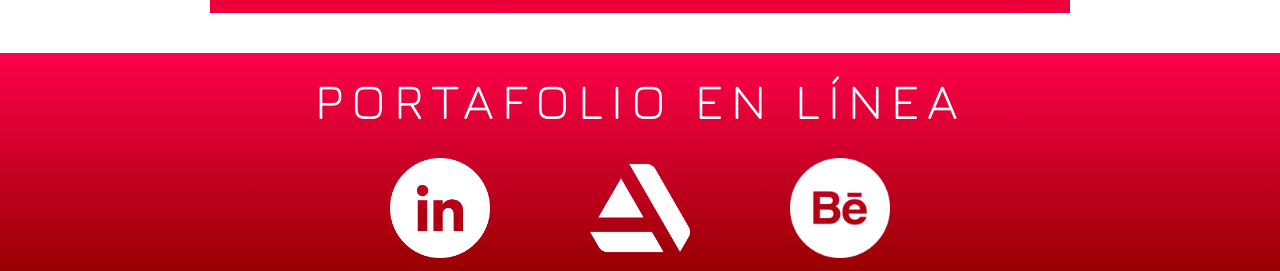
<file: perfil.html>
<!doctype html>
<html>
<head>
<meta charset="utf-8">
<meta name="viewport" content="width=device-width, initial-scale=1.0">

<title>PERFIL</title>

<!-- Coloqué las tipografías de esta forma para agilizarlo y poder utilizar el CSS -->
<link href="https://fonts.googleapis.com/css2?family=Jura:wght@300..700&family=Michroma&display=swap" rel="stylesheet">

<style>

/* Un reset */
*{ margin:0; padding:0; box-sizing:border-box; }

/* Aqui es para controlar la tipografía */
body{ font-family: 'Jura', sans-serif; color:white; }

/* Los titulos */
h1, h2, h3{ font-family: 'Michroma', sans-serif; }

/* Aqui el fondo */
.fondo{ position:fixed; top:0; left:0; width:100%; height:100%; object-fit:cover; z-index:-1; }
		
footer{margin-top:auto;}

/* Aqui el header */
header{background: linear-gradient(#ff004c,#980002);text-align:center;padding:40px 20px;}

header img{width:150px;}

header h1{margin-top:10px;letter-spacing:5px;}

/* Las secciones */
section{padding:30px 20px;text-align:center;}

	section p{max-width:900px;margin:auto;text-align:center;}
	
/* Los titulos */
h2{margin:15px 0;}

/* Texto */
p{font-size:14px;line-height:1.5;}

/* Aqui los BTS */
.btn{display:inline-block;background:#ff0055;padding:10px 20px;border-radius:20px;margin:10px;text-decoration:none;color:white;}

/* Aqui las tarjetas */
.card{background: rgba(255,255,255,0.05);padding:20px;margin:20px 0;border-radius:10px;}

/* Aqui las imagens */
.card img{width:100%;margin-top:10px;border-radius:10px;}

/* SECCIÓN ACCIONES */
.acciones{padding:10px 20px;max-width:900px; margin:auto; }

/* Estas son las filas */
.fila{display:flex;justify-content:space-between;align-items:center;gap:80px;margin:10px 0;}
	
/* Textos */
.texto p{font-family:'Michroma', sans-serif;font-size:22px;  letter-spacing:3px;text-align:left;}

/* bts con imagen */
.btn-img{width:350px;  }

/* LÍNEA */
.linea{height:2px; background:#ff0055; margin:30px 0;}
	
	/* Seccion de conocenos */
.conocenos{padding:0px 20px; max-width:900px; margin:auto;}

/* El titulo */
.titulo-seccion{font-size:38px; text-align:center; margin-bottom:40px;}

/* Los bloques de misión y visión */
.bloque{display:flex; align-items:center; justify-content:space-between; gap:20px; margin-bottom:40px;}

/* Aqui sirve para revertir las acciones de la sección de Mision */
.reverse{flex-direction:row-reverse;}

/* Aqui los textos */
.texto{width:50%; text-align:left; padding-left:10px; }

.texto h3{font-size:20px; margin-bottom:10px;}

.conocenos .texto p{font-size:14px; line-height:1.5;}

/* IMAGEN */
.imagen{width:50%;}

.imagen img{width:100%; border-radius:10px;}
	
	/* VALORES */
.valores{padding:40px 20px; max-width:900px; margin:auto; text-align:center;}

.contenedor-valores{display:flex; justify-content:space-between; gap:20px; margin-top:20px;}

.valor{width:30%;}
.valor h3{font-size:16px; margin-bottom:10px;}
.valor p{font-size:13px;}

/* Aqui esta mi banner */

.banner{margin: var(--espacio-banner) 0;}
.banner img{width:100%;}

/* Esto es para los textos inferiores */

.extra{padding: var(--espacio-secciones) 20px;max-width:900px; margin-left:auto; margin-right:auto; margin-bottom:80px;}

.extra-contenido{display:flex;justify-content:space-between;gap:30px;}

.extra-contenido div{
    width:50%;
}

.extra h3{
    font-size:18px;
    margin-bottom: var(--espacio-textos);
}

.extra p{
    font-size:14px;
}

/* Aqui control para mover elementos */

:root{
    --espacio-banner: 10px;
    --espacio-secciones: 20px;
    --espacio-textos: 10px;

    --espacio-footer-arriba: 120px;
    --icono-size: 100px;             
    --espacio-iconos: 100px;         
    --footer-texto: 22px;
}

/* CONTENEDOR GENERAL DE CONTENIDO */
.contenido{max-width:900px; margin:auto; padding:40px 20px;}

/* TITULOS GRANDES */
.titulo-grande{ font-size:28px;letter-spacing:6px;margin:20px 0;}

/* SUBTITULO */
.subtitulo{font-size:14px;letter-spacing:6px;opacity:0.8;}

/* PERFIL */
.perfil{ display:flex; align-items:center; gap:30px; margin:40px 0;}

.perfil img{width:180px;border-radius:10px;}

.perfil-texto{text-align:left;}

.perfil-texto h2{font-size:22px; letter-spacing:4px; margin-bottom:10px;}

.perfil-texto p{ font-size:14px;}

/* BOTONES ROSAS */
.btn-rosa{ display:block; background:#ff0055; padding:12px; border-radius:25px; text-align:center; margin:15px auto; width:250px; text-decoration:none;color:white; letter-spacing:3px;}

/* EXPERIENCIA */
.experiencia{margin:40px 0;}

.experiencia p{font-size:14px; margin-bottom:15px;}

/* PROPUESTA */
.propuesta{ display:flex; align-items:center; gap:30px; margin:40px 0;}

.propuesta img{width:200px;}

/* MÉRITOS */
.meritos{ display:flex;justify-content:space-between;text-align:center;margin:40px 0;}

.meritos div{ width:30%;}

/* CONTACTO */ 
.contacto{background: linear-gradient(#980002,#f0003c); padding:30px 20px; margin-top:40px;}

.contacto h2{letter-spacing:6px; margin-bottom:20px;}		
	
/* Aqui va footer */

footer{background: linear-gradient(#ff004c,#980002); text-align:center; padding:10px 0; margin-top:auto; width:100vw; margin-left:calc(-50vw + 50%);}

/* TEXTO */
footer p{ font-size: var(--footer-texto); margin-bottom:20px;}

/* CONTENEDOR ICONOS */
.redes{display:flex; justify-content:center; gap: var(--espacio-iconos);}

/* ICONOS ---------------------------------------------------------------------------------------------------------------------------------------------------------- */
.redes img{
    width: var(--icono-size);
}		
</style>
	
</head>

<body>
<!-- Aqui la imagen de fondo -->
<img src="imagenes/FONDO.png" class="fondo">

<div class="overlay">

<header>
    <p style= "font-size: 30px; letter-spacing: 10px" class="subtitulo">SOBRE EL</p>
    <h1 style= "font-size: 50px; margin-top: 1px; letter-spacing: 10px" class="titulo-grande">DISEÑADOR</h1>
</header>

<div class="contenido">

    <!-- PERFIL -->
    <div style="margin-top: 2px" class="perfil">
        <img style="width: 300px" src="imagenes/YO RECORTADO.png">

        <div class="perfil-texto">
            <h2 style= "letter-spacing: 10px">CHRISTIAN<br>BUGARIN</h2>
            <p style="margin-top: 30px; font-size: 18px">
                Soy un artista digital enfocado en la creación de contenido visual mediante modelado 3D, ilustración y edición audiovisual. Mi trabajo se basa en la combinación de creatividad, técnica y atención al detalle, buscando siempre transformar ideas en piezas visuales atractivas y funcionales. Mi meta es dedicarme a la edición audiovisual, modelado 3D y efectos visuales para crear experiencias permanentes en las personas. He trabajado eficazmente en equipo e individual en Stands para cine, cortometrajes y animaciones, resaltando siempre la calidad profesional.
            </p>
        </div>
    </div>

    <div class="linea"></div>

    <!-- BOTONES -->
    <a href="portafolio.html"> <img style="width: 400px; display:block; margin:auto;" src="imagenes/BT_PORTAFOLIO.png"> </a>
    <a href="index.html"> <img style="width: 400px; display:block; margin:auto; margin-top: 30px" src="imagenes/BT_INICIO.png"> </a>

    <div class="linea"></div>

    <!-- EXPERIENCIA -->
    <div class="experiencia">
        <h2 style="font-size: 30px" class="titulo-grande">EXPERIENCIA</h2>
        <p style="font-size: 18px">Desarrollo en la creación de contenido visual mediante modelado 3D, ilustración y edición audiovisual. Ha desarrollado proyectos enfocados en la calidad estética, la innovación y la atención al detalle, aplicando herramientas digitales para transformar ideas en piezas visuales funcionales y atractivas.
		El trabajo abarca la creación de modelos 3D optimizados, contenido visual para distintos formatos y la producción de material audiovisual, cada uno adaptándose a las necesidades de cada proyecto. Cada proyecto se caracteriza por su enfoque creativo, capacidad de aprendizaje constante y compromiso con la mejora continua.</p>
    </div>

    <img src="imagenes/CAVA4.png" style="width:100%; border-radius:10px;">

    <!-- PROPUESTA -->
    <div class="propuesta">
        <div>
            <h2 style="font-size: 30px;" class="titulo-grande">PROPUESTA DE VALOR</h2>
            <p style="margin-top: 15px; font-size: 18px">En Daryn Art, cada proyecto se desarrolla con un enfoque personalizado, priorizando la calidad, la innovación y la comunicación constante con el cliente. La propuesta se centra en ofrecer soluciones visuales integrales que combinan arte y tecnología, asegurando resultados profesionales adaptados a las necesidades específicas de cada proyecto. Más que solo diseño, se busca crear experiencias visuales que destaquen y generen impacto.</p>
        </div>

        <img style="width: 300px" src="imagenes/Perfil_1.png">
    </div>
	
	    <div class="linea"></div>

 <h2 style="font-size: 30px; text-align: center; margin-top: 50PX" class="titulo-grande">MÉRITOS</h2>
    <!-- MÉRITOS -->
    <div style="margin-top: 50px" class="meritos">
		
        <div>
            <h3>CORTOMETRAJE</h3>
            <p style="margin-top: 18px; font-size: 18px">“En la oscuridad” seleccionado entre 30 para exposición de diseño en campus.</p>
        </div>

        <div>
            <h3>CAJAS ESCENOGRÁFICAS</h3>
            <p style="margin-top: 18px; font-size: 18px">Cajas  de 60cm x 90cm con animación proyectada seleccionadas para exhibición escolar.</p>
        </div>

        <div>
            <h3>EXPOSICIONES</h3>
            <p style="margin-top: 18px; font-size: 18px">Propuesta de exposición para un proyecto: Stand de 1.80m x 2m) ante la SEP</p>
        </div>
    </div>

    <img src="imagenes/Perfil_2.png" style="width:100%; border-radius:10px;">

    <!-- CONTACTO -->
    <div class="contacto">
        <h2>CONTÁCTAME:</h2>

        <a href="mailto:christian.daniel.1500@gmail.com"> <img style="width: 400px; display:block; margin-left: 1px;" src="imagenes/BT_CORREO.png"> </a>
       <a href="https://wa.me/525573319804" target="_blank"> <img style="width: 400px; display:block; margin:auto;" src="imagenes/BT_WASA.png"> </a>
        <a href="tel:5573319804">  <img style="width: 400px; display:block; margin-left:auto;" src="imagenes/BT_NO TELEFONOO.png">  </a>
    </div>

</div>

<!-- Footer -->
<footer>

    <p style= "font-size: 50px; letter-spacing: 8px">PORTAFOLIO EN LÍNEA</p>

    <div class="redes">
        <a href="https://www.linkedin.com/in/christian-daniel-martinez-bugarin-a388b5383/" target="_blank">
            <img src="imagenes/LOGO_LINKEDIN BLANCO.png">
        </a>

        <a href="https://www.artstation.com/darynart3design" target="_blank">
            <img src="imagenes/LOGO_ART BLANCO.png">
        </a>

        <a href="https://www.behance.net/chrisbugarn" target="_blank">
            <img src="imagenes/LOGO_BEHANCE BLANCO.png">
        </a>
    </div>

</footer>
</div>

</body>
</html>
</file>
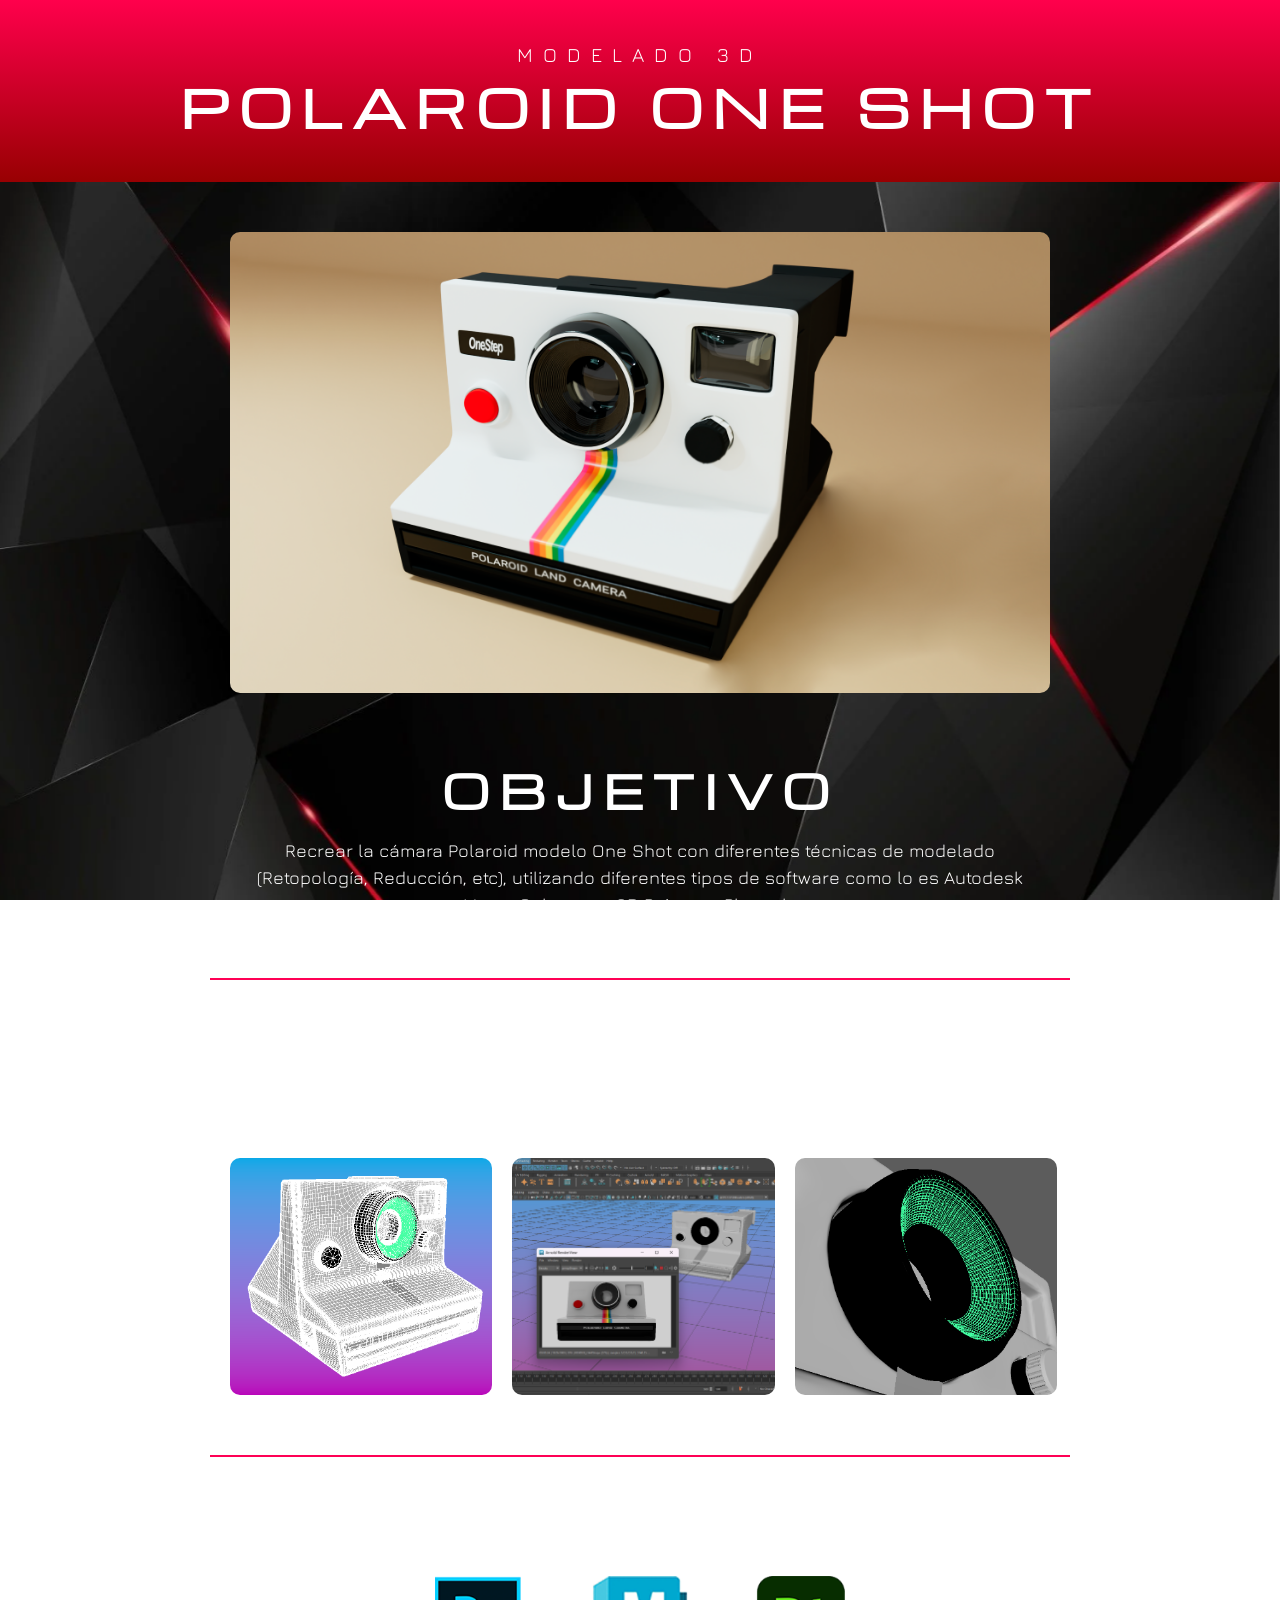
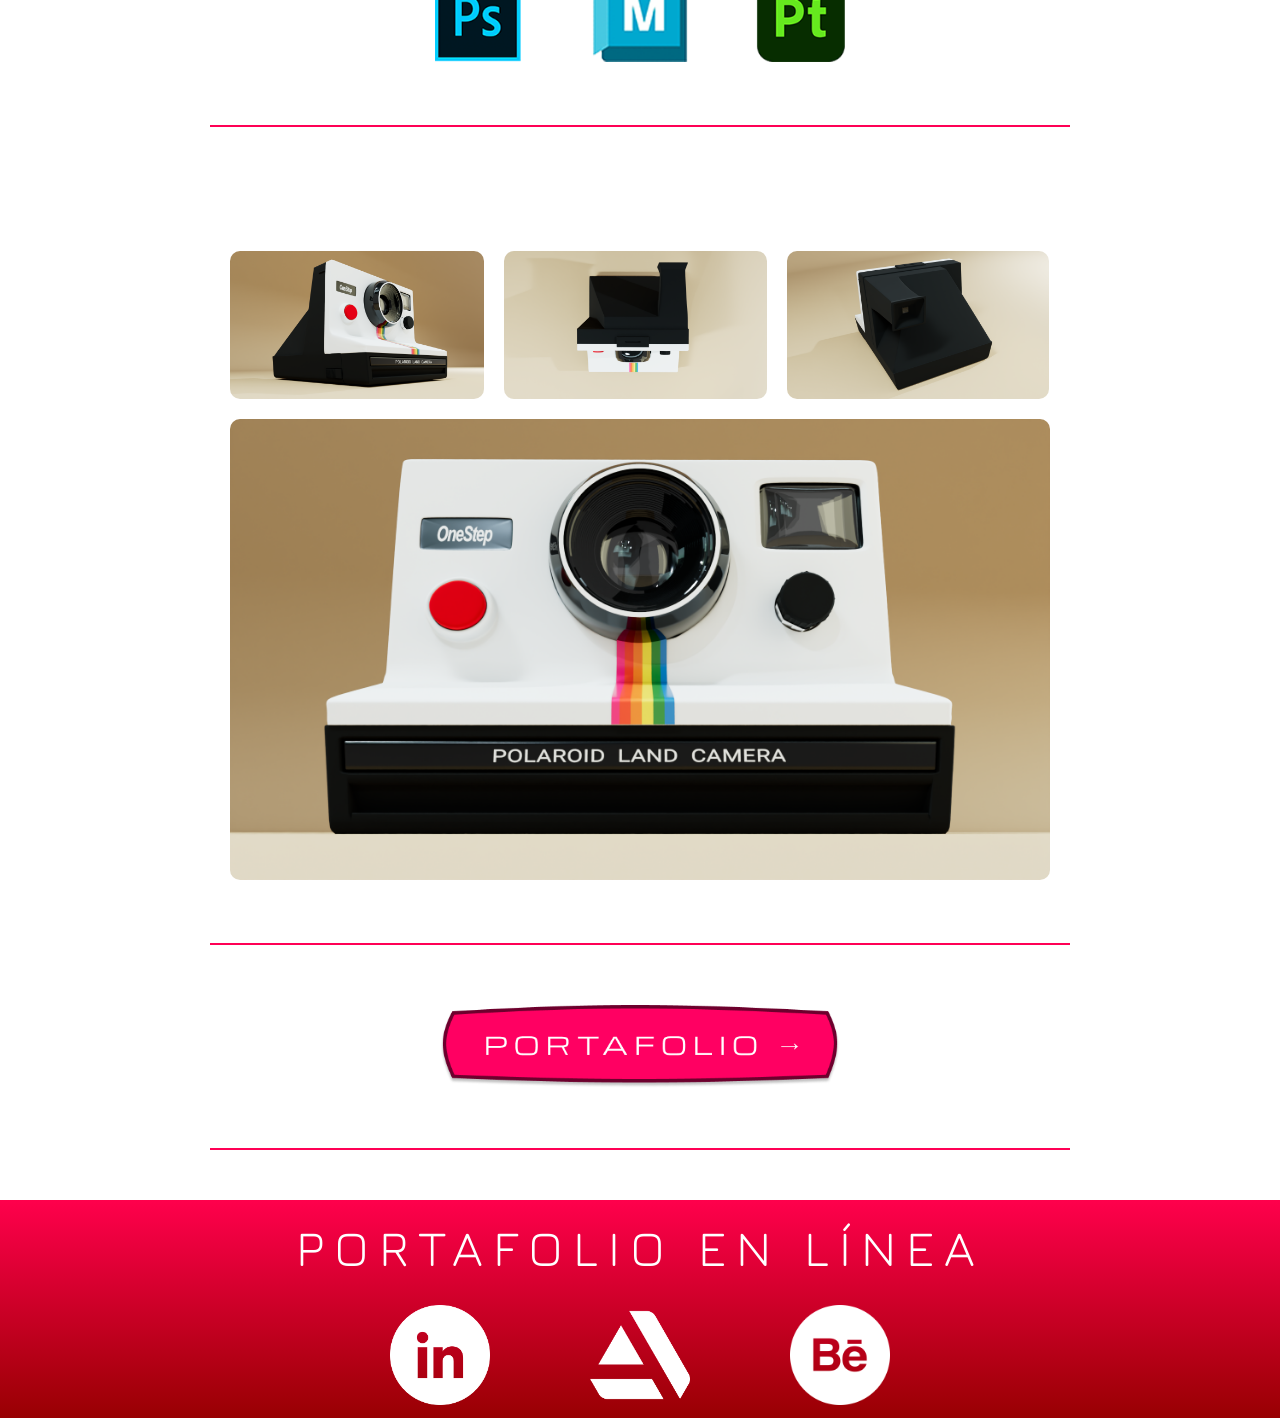
<file: polaroid.html>
<!doctype html>
<html>
<head>
<meta charset="utf-8">
<meta name="viewport" content="width=device-width, initial-scale=1.0">

<title>POLAROID</title>

<!-- Coloqué las tipografías de esta forma para agilizarlo y poder utilizar el CSS -->
<link href="https://fonts.googleapis.com/css2?family=Jura:wght@300..700&family=Michroma&display=swap" rel="stylesheet">

<style>

/* Un reset */
*{ margin:0; padding:0; box-sizing:border-box; }

/* Aqui es para controlar la tipografía */
body{ font-family: 'Jura', sans-serif; color:white; }

/* Los titulos */
h1, h2, h3{ font-family: 'Michroma', sans-serif; }

/* Aqui el fondo */
.fondo{ position:fixed; top:0; left:0; width:100%; height:100%; object-fit:cover; z-index:-1; }
		
footer{margin-top:auto;}

/* Aqui el header */
header{background: linear-gradient(#ff004c,#980002);text-align:center;padding:40px 20px;}

header img{width:150px;}

header h1{margin-top:10px;letter-spacing:5px;}

/* Las secciones */
section{padding:30px 20px;text-align:center;}

	section p{max-width:900px;margin:auto;text-align:center;}
	
/* Los titulos */
h2{margin:15px 0;}

/* Texto */
p{font-size:14px;line-height:1.5;}

/* Aqui los BTS */
.btn{display:inline-block;background:#ff0055;padding:10px 20px;border-radius:20px;margin:10px;text-decoration:none;color:white;}

/* Aqui las tarjetas */
.card{background: rgba(255,255,255,0.05);padding:20px;margin:20px 0;border-radius:10px;}

/* Aqui las imagens */
.card img{width:100%;margin-top:10px;border-radius:10px;}

/* SECCIÓN ACCIONES */
.acciones{padding:10px 20px;max-width:900px; margin:auto; }

/* Estas son las filas */
.fila{display:flex;justify-content:space-between;align-items:center;gap:80px;margin:10px 0;}
	
/* Textos */
.texto p{font-family:'Michroma', sans-serif;font-size:22px;  letter-spacing:3px;text-align:left;}

/* bts con imagen */
.btn-img{width:350px;  }

/* LÍNEA */
.linea{height:2px;background:#ff0055;width:100%;max-width:900px;margin:30px auto;}
	
	/* Seccion de conocenos */
.conocenos{padding:0px 20px; max-width:900px; margin:auto;}

/* El titulo */
.titulo-seccion{font-size:38px; text-align:center; margin-bottom:40px;}

/* Los bloques de misión y visión */
.bloque{display:flex; align-items:center; justify-content:space-between; gap:20px; margin-bottom:40px;}

/* Aqui sirve para revertir las acciones de la sección de Mision */
.reverse{flex-direction:row-reverse;}

/* Aqui los textos */
.texto{width:50%; text-align:left; padding-left:10px; }

.texto h3{font-size:20px; margin-bottom:10px;}

.conocenos .texto p{font-size:14px; line-height:1.5;}

/* IMAGEN */
.imagen{width:50%;}

.imagen img{width:100%; border-radius:10px;}
	
	/* VALORES */
.valores{padding:40px 20px; max-width:900px; margin:auto; text-align:center;}

.contenedor-valores{display:flex; justify-content:space-between; gap:20px; margin-top:20px;}

.valor{width:30%;}
.valor h3{font-size:16px; margin-bottom:10px;}
.valor p{font-size:13px;}

/* Aqui esta mi banner */

.banner{margin: var(--espacio-banner) 0;}
.banner img{width:100%;}

/* Esto es para los textos inferiores */

.extra{padding: var(--espacio-secciones) 20px;max-width:900px; margin-left:auto; margin-right:auto; margin-bottom:80px;}

.extra-contenido{display:flex;justify-content:space-between;gap:30px;}

.extra-contenido div{
    width:50%;
}

.extra h3{
    font-size:18px;
    margin-bottom: var(--espacio-textos);
}

.extra p{
    font-size:14px;
}

/* Aqui control para mover elementos */

:root{
    --espacio-banner: 10px;
    --espacio-secciones: 20px;
    --espacio-textos: 10px;

    --espacio-footer-arriba: 120px;
    --icono-size: 100px;             
    --espacio-iconos: 100px;         
    --footer-texto: 22px;
}

/* Aqui va footer */

footer{
    background: linear-gradient(#ff004c,#980002);
    text-align:center;

    padding:10px 0;
    margin-top:auto;

    width:100vw;
    margin-left:calc(-50vw + 50%);
}

/* TEXTO */
footer p{
    font-size: var(--footer-texto);
    margin-bottom:20px;
}

/* CONTENEDOR ICONOS */
.redes{
    display:flex;
    justify-content:center;
    gap: var(--espacio-iconos);
}

/* ICONOS */
.redes img{
    width: var(--icono-size);
}	
	
.contenido{
    max-width:900px;
    margin:auto;
    padding:20px;
}
	
</style>
	
</head>

<body>
<!-- Aqui la imagen de fondo ----------------------------------------------------------------------------------------------------------------------------------------->
<img src="imagenes/BR_MODELADO.png" class="fondo">

<div class="overlay">

<header>
    <p style="letter-spacing:10px; font-size:20px;">MODELADO 3D</p>
    <h1 style="font-size:50px; letter-spacing:10px; margin-top:1px;">POLAROID ONE SHOT </h1>
</header>	
	
<div class="contenido">

<!-- IMAGEN PRINCIPAL -->
<section>
    <img src="imagenes/RENDER POLAROID.png" style="width:100%; border-radius:10px; margin-bottom: 1px">
</section>

<!-- OBJETIVO -->
<section>
    <h2 style="letter-spacing:10px; font-size: 45px; margin-top: 1px">OBJETIVO</h2>
    <p style="font-size:18px; margin-top:15px;">
        Recrear la cámara Polaroid modelo One Shot con diferentes técnicas de modelado (Retopología, Reducción, etc), utilizando diferentes tipos de software como lo es Autodesk Maya, Substance 3D Painter y Photoshop.
    </p>
</section>

<div style="margin-bottom: 10px" class="linea"></div>

<!-- PROCESO -->
<section>
    <h2 style="letter-spacing:10px; font-size: 30px; margin-top: 1px">PROCESO</h2>
    <p style="font-size:18px; margin-top:20px;">
      Renders del modelado final ya manipuladas las texturizadas en Substance Painter y retocadas en Photshop
    </p>

    <div style="display:flex; gap:20px; margin-top:20px;">
        <img src="imagenes/P_1.png" style="width:32%; border-radius:10px;">
        <img src="imagenes/P_2.png" style="width:32%; border-radius:10px;">
        <img src="imagenes/P_3.png" style="width:32%; border-radius:10px;">
    </div>
</section>

<div style="margin-bottom: 10px" class="linea"></div>

<!-- SOFTWARE -->
<section>
    <h2 style="letter-spacing:10px; font-size: 30px; margin-top: 1px">SOFTWARE</h2>

    <img src="imagenes/S_POLA.png" style="width:50%; margin-top:20px;">
</section>

<div style="margin-bottom: 10px" class="linea"></div>

<!-- RESULTADO FINAL -->
<section>
    <h2 style="letter-spacing:10px; font-size: 30px; margin-top: 1px">RESULTADO FINAL</h2>

    <div style="display:flex; gap:20px; margin-top:40px;">
        <img src="imagenes/RENDER POLAROID 2.png" style="width:31%; border-radius:10px;">
        <img src="imagenes/RENDER POLAROID 4.png" style="width:32%; border-radius:10px;">
        <img src="imagenes/RENDER POLAROID 3.png" style="width:32%; border-radius:10px;">
    </div>

    <img src="imagenes/Pola5.png" style="width:100%; margin-top:20px; border-radius:10px;">
</section>

<div class="linea"></div>

<!-- BOTÓN -->
<section>
    <a href="modelado.html">
        <img src="imagenes/BT_PORTAFOLIO.png" style="width:400px; display:block; margin:auto;">
    </a>
</section>

<div class="linea"></div>

</div>

<!-- Footer -->
<footer>

    <p style= "font-size: 50px; letter-spacing: 10px">PORTAFOLIO EN LÍNEA</p>

    <div class="redes">
        <a href="https://www.linkedin.com/in/christian-daniel-martinez-bugarin-a388b5383/" target="_blank">
            <img src="imagenes/LOGO_LINKEDIN BLANCO.png">
        </a>

        <a href="https://www.artstation.com/darynart3design" target="_blank">
            <img src="imagenes/LOGO_ART BLANCO.png">
        </a>

        <a href="https://www.behance.net/chrisbugarn" target="_blank">
            <img src="imagenes/LOGO_BEHANCE BLANCO.png">
        </a>
    </div>

</footer>
</div>

</body>
</html>
</file>
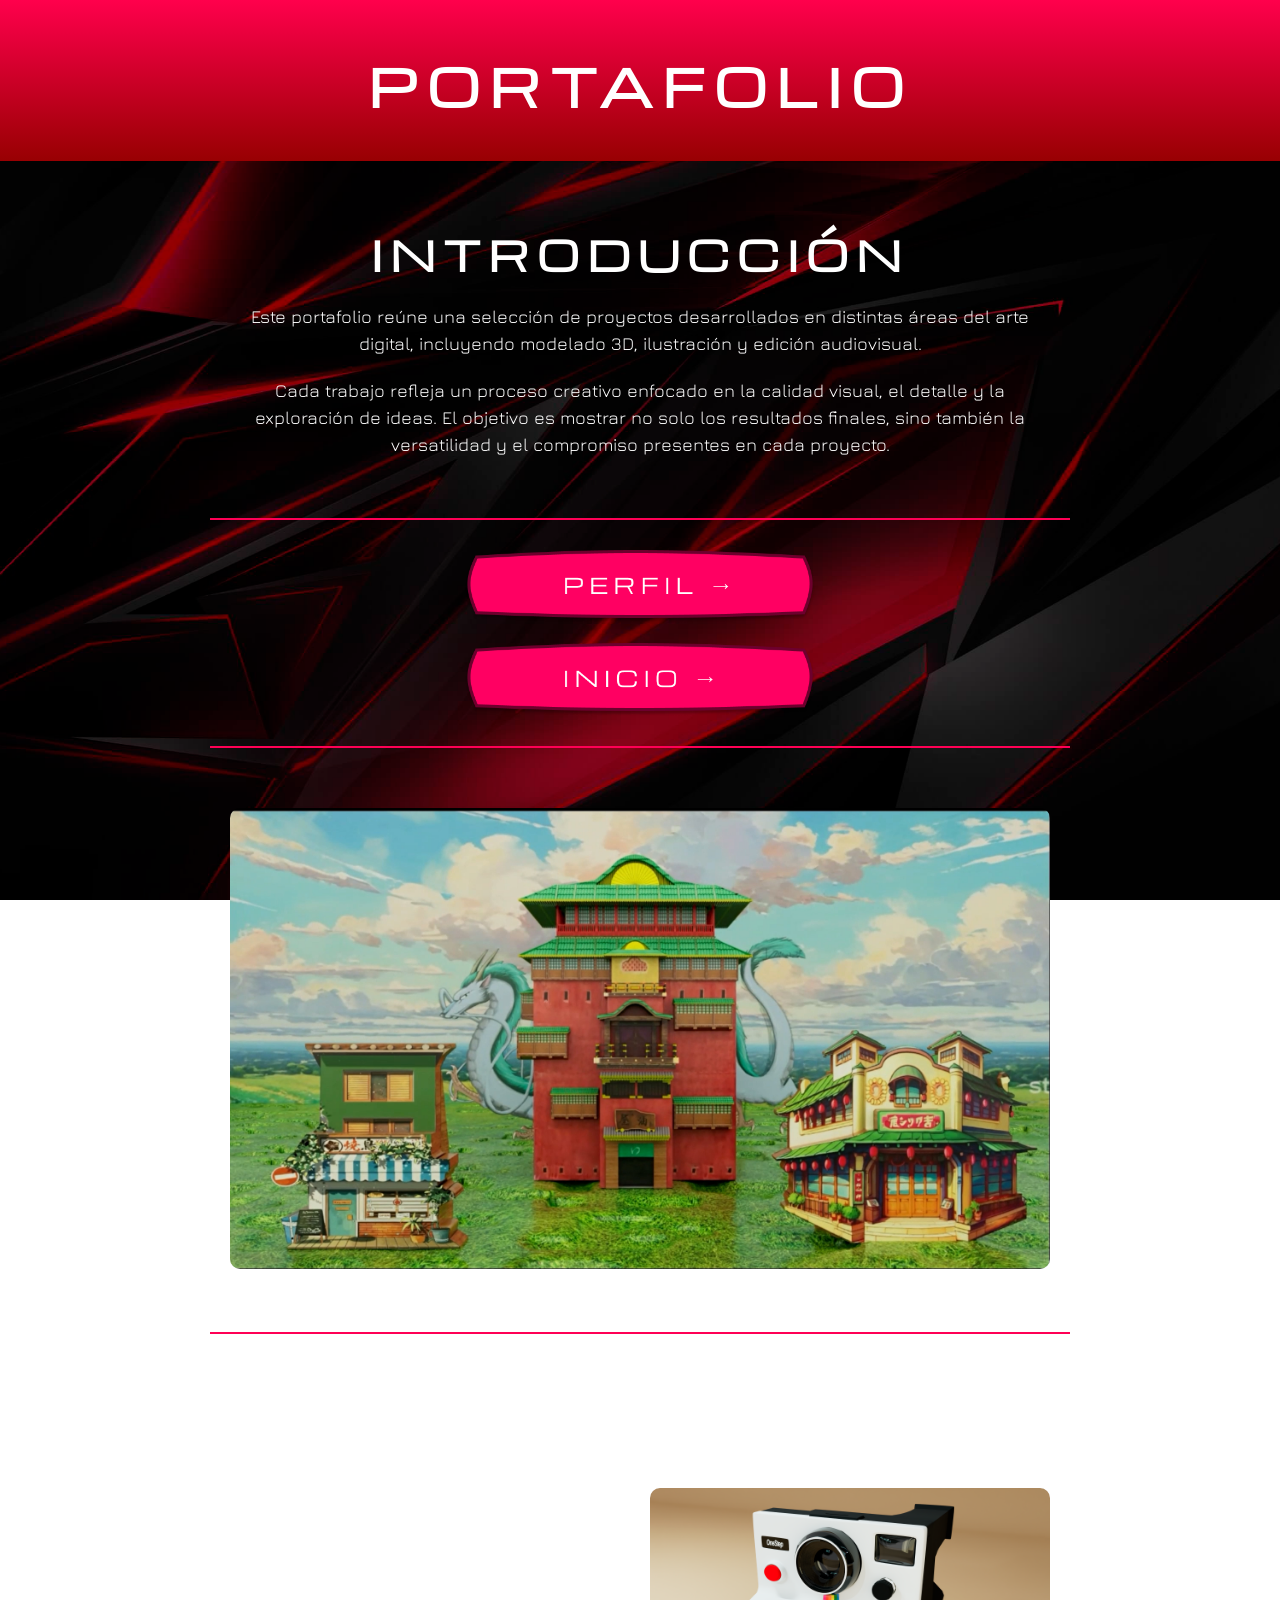
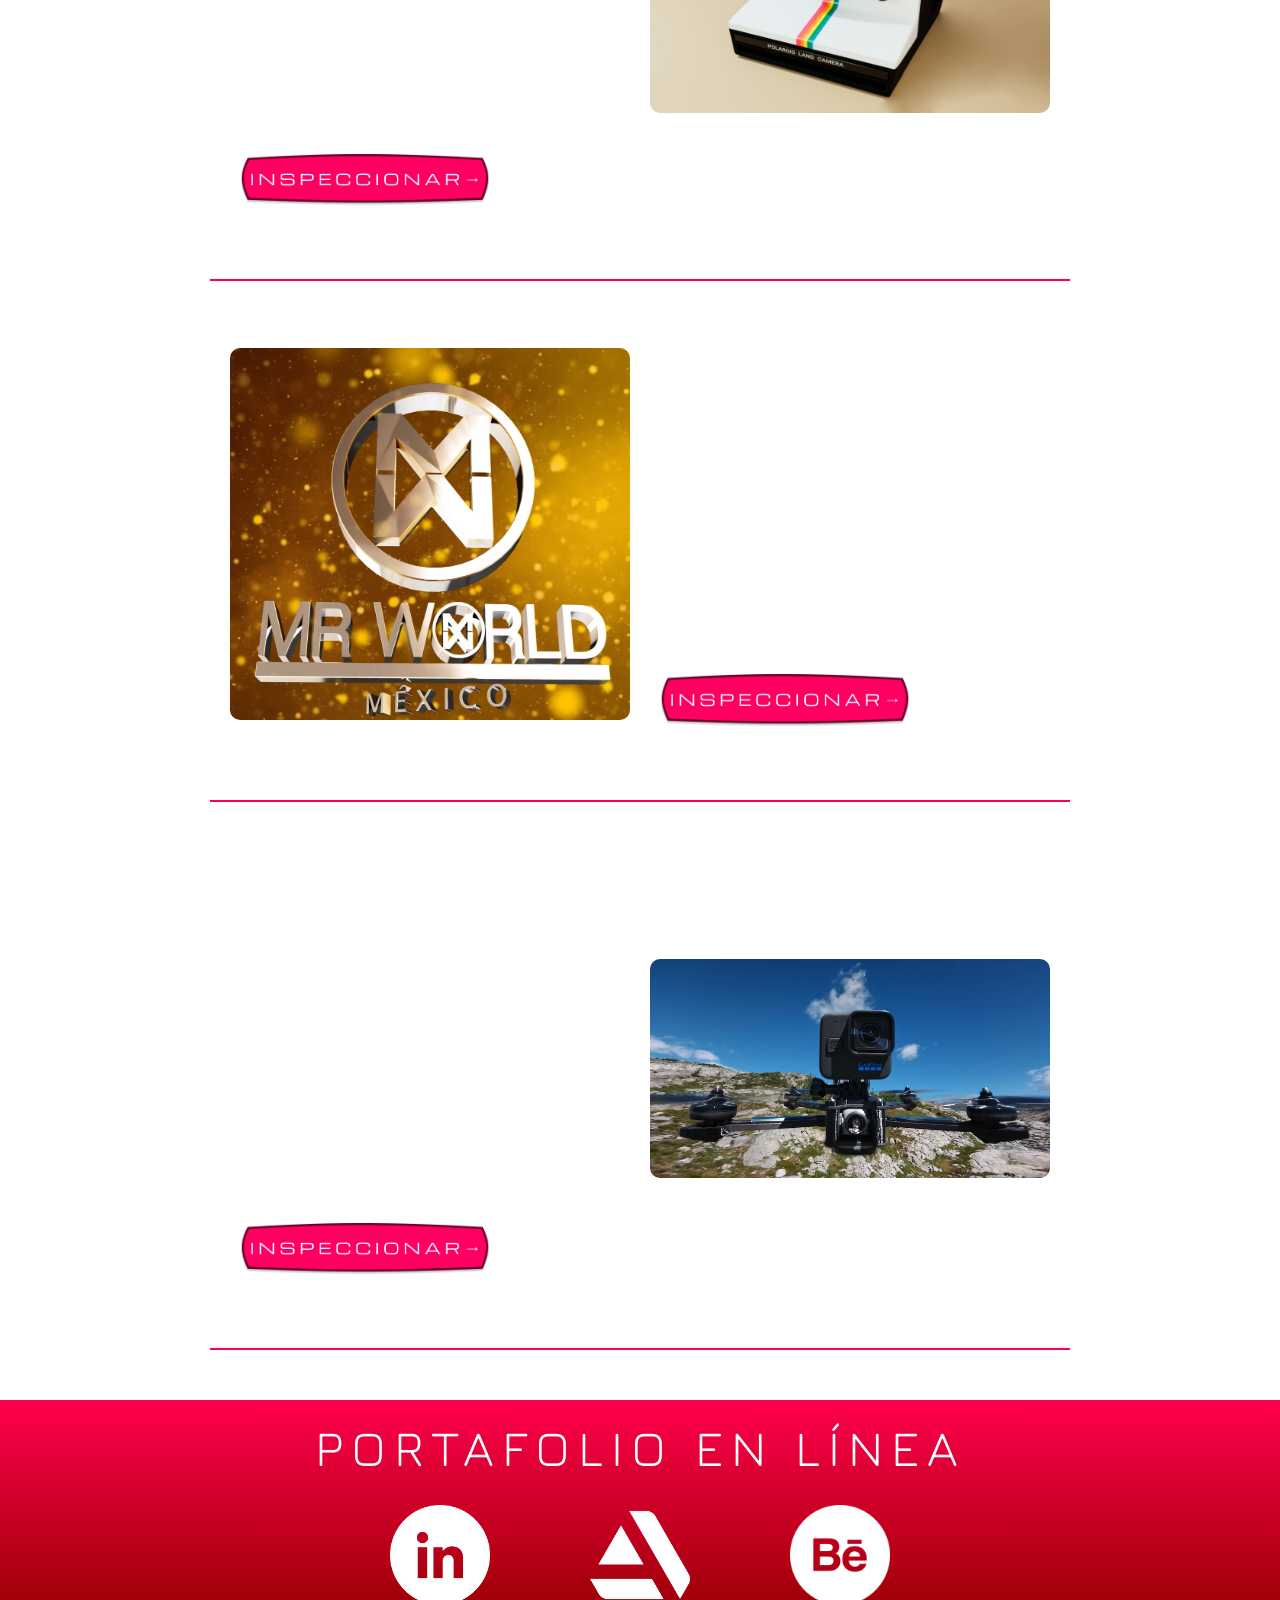
<file: portafolio.html>
<!doctype html>
<html>
<head>
<meta charset="utf-8">
<meta name="viewport" content="width=device-width, initial-scale=1.0">

<title>PORTAFOLIO</title>

<!-- Coloqué las tipografías de esta forma para agilizarlo y poder utilizar el CSS -->
<link href="https://fonts.googleapis.com/css2?family=Jura:wght@300..700&family=Michroma&display=swap" rel="stylesheet">

<style>

/* Un reset */
*{ margin:0; padding:0; box-sizing:border-box; }

/* Aqui es para controlar la tipografía */
body{ font-family: 'Jura', sans-serif; color:white; }

/* Los titulos */
h1, h2, h3{ font-family: 'Michroma', sans-serif; }

/* Aqui el fondo */
.fondo{ position:fixed; top:0; left:0; width:100%; height:100%; object-fit:cover; z-index:-1; }
		
footer{margin-top:auto;}

/* Aqui el header */
header{background: linear-gradient(#ff004c,#980002);text-align:center;padding:40px 20px;}

header img{width:150px;}

header h1{margin-top:10px;letter-spacing:5px;}

/* Las secciones */
section{padding:30px 20px;text-align:center;}

	section p{max-width:900px;margin:auto;text-align:center;}
	
/* Los titulos */
h2{margin:15px 0;}

/* Texto */
p{font-size:14px;line-height:1.5;}

/* Aqui los BTS */
.btn{display:inline-block;background:#ff0055;padding:10px 20px;border-radius:20px;margin:10px;text-decoration:none;color:white;}

/* Aqui las tarjetas */
.card{background: rgba(255,255,255,0.05);padding:20px;margin:20px 0;border-radius:10px;}

/* Aqui las imagens */
.card img{width:100%;margin-top:10px;border-radius:10px;}

/* SECCIÓN ACCIONES */
.acciones{padding:10px 20px;max-width:900px; margin:auto; }

/* Estas son las filas */
.fila{display:flex;justify-content:space-between;align-items:center;gap:80px;margin:10px 0;}
	
/* Textos */
.texto p{font-family:'Michroma', sans-serif;font-size:22px;  letter-spacing:3px;text-align:left;}

/* bts con imagen */
.btn-img{width:350px;  }

/* LÍNEA */
.linea{
    height:2px;
    background:#ff0055;
    width:100%;         
    max-width:900px;   
    margin:30px auto;  
}
	
	/* Seccion de conocenos */
.conocenos{padding:0px 20px; max-width:900px; margin:auto;}

/* El titulo */
.titulo-seccion{font-size:38px; text-align:center; margin-bottom:40px;}

/* Los bloques de misión y visión */
.bloque{display:flex; align-items:center; justify-content:space-between; gap:20px; margin-bottom:40px;}

/* Aqui sirve para revertir las acciones de la sección de Mision */
.reverse{flex-direction:row-reverse;}

/* Aqui los textos */
.texto{width:50%; text-align:left; padding-left:10px; }

.texto h3{font-size:20px; margin-bottom:10px;}

.conocenos .texto p{font-size:14px; line-height:1.5;}

/* IMAGEN */
.imagen{width:50%;}

.imagen img{width:100%; border-radius:10px;}
	
	/* VALORES */
.valores{padding:40px 20px; max-width:900px; margin:auto; text-align:center;}

.contenedor-valores{display:flex; justify-content:space-between; gap:20px; margin-top:20px;}

.valor{width:30%;}
.valor h3{font-size:16px; margin-bottom:10px;}
.valor p{font-size:13px;}

/* Aqui esta mi banner */

.banner{margin: var(--espacio-banner) 0;}
.banner img{width:100%;}

/* Esto es para los textos inferiores */

.extra{padding: var(--espacio-secciones) 20px;max-width:900px; margin-left:auto; margin-right:auto; margin-bottom:80px;}

.extra-contenido{display:flex;justify-content:space-between;gap:30px;}

.extra-contenido div{
    width:50%;
}

.extra h3{
    font-size:18px;
    margin-bottom: var(--espacio-textos);
}

.extra p{
    font-size:14px;
}

/* Aqui control para mover elementos */

:root{
    --espacio-banner: 10px;
    --espacio-secciones: 20px;
    --espacio-textos: 10px;

    --espacio-footer-arriba: 120px;
    --icono-size: 100px;             
    --espacio-iconos: 100px;         
    --footer-texto: 22px;
}

/* Aqui va footer */

footer{
    background: linear-gradient(#ff004c,#980002);
    text-align:center;

    padding:10px 0;
    margin-top:auto;

    width:100vw;
    margin-left:calc(-50vw + 50%);
}

/* TEXTO */
footer p{
    font-size: var(--footer-texto);
    margin-bottom:20px;
}

/* CONTENEDOR ICONOS */
.redes{
    display:flex;
    justify-content:center;
    gap: var(--espacio-iconos);
}

/* ICONOS */
.redes img{
    width: var(--icono-size);
}	
	
.contenido{
    max-width:900px;
    margin:auto;
    padding:20px;
}
	
</style>
	
</head>

<body>
<!-- Aqui la imagen de fondo ------------------------------------------------------------------------------------------------------------------------->
<img src="imagenes/FONDO.png" class="fondo">

<div class="overlay">

<header>
    <h1 style="font-size: 50px; letter-spacing: 10px">PORTAFOLIO</h1>
</header>
	
<div class="contenido">

<section>
    <h2 style="letter-spacing: 8px; font-size: 40px;">INTRODUCCIÓN</h2>

    <p style="font-size: 18px; margin-top: 20px;">
        Este portafolio reúne una selección de proyectos desarrollados en distintas áreas del arte digital, incluyendo modelado 3D, ilustración y edición audiovisual.
    </p>

    <p style="font-size: 18px; margin-top: 20px;">
        Cada trabajo refleja un proceso creativo enfocado en la calidad visual, el detalle y la exploración de ideas. El objetivo es mostrar no solo los resultados finales, sino también la versatilidad y el compromiso presentes en cada proyecto.
    </p>
</section>
	
<div class="linea"></div>

<a href="perfil.html">
    <img src="imagenes/BT_PERFIL.png" style="width:350px; display:block; margin:auto;">
</a>

<a href="index.html">
    <img src="imagenes/BT_INICIO.png" style="width:350px; display:block; margin:auto; margin-top:20px;">
</a>

<div class="linea"></div>
	
<!-- IMAGEN PRINCIPAL -->
<section>
    <img src="imagenes/PRIMERA PARTE.00_00_05_13.Imagen fija007.jpg" style="width:100%; border-radius:10px;">
</section>

<div class="linea"></div>

<!-- MODELADO 3D -->
<section class="bloque">

    <div class="texto">
        <h3 style="letter-spacing: 6px;">MODELADO 3D</h3>
        <p style="margin-top:15px; font-size:18px;">
            En esta sección se demuestra cada uno de los trabajos sobre modelado 3D que más desarrollados se encuentran dentro de mi portafolio, donde cada uno fue procesado en distintos Softwares, donde resalta el acabo y la atención al detalle de cada uno de estos.
        </p>

        <a href="modelado.html">
            <img src="imagenes/BT_INSPECCIONAR.png" style="width:250px; margin-top:20px;">
        </a>
    </div>

    <div class="imagen">
        <img src="imagenes/RENDER POLAROID.png">
    </div>

</section>

<div class="linea"></div>

<!-- ANIMACIÓN 3D -->
<section class="bloque reverse">

    <div class="texto">
        <h3 style="letter-spacing: 6px;">ANIMACIÓN 3D</h3>
        <p style="margin-top:15px; font-size:18px;">
            Esta es una colección de los trabajos de animación 3D que incluyen el modelado, texturizado, rigging, movimiento de personajes y esceanrio, entre otros aspectos, que han conformado mi carrera universitaria y experiencias profesionales.
        </p>

        <a href="animacion.html">
            <img src="imagenes/BT_INSPECCIONAR.png" style="width:250px; margin-top:20px;">
        </a>
    </div>

    <div class="imagen">
        <img src="imagenes/ANIM_1.png">
    </div>

</section>

<div class="linea"></div>

<!-- EDICIÓN AUDIOVISUAL -->
<section class="bloque">

    <div class="texto">
        <h3 style="letter-spacing: 6px;">EDICIÓN AUDIOVISUAL</h3>
        <p style="margin-top:15px; font-size:18px;">
            Se enfoca en la narrativa, el ritmo y la estética, combinando distintos elementos para transmitir un mensaje claro y atractivo. Este proceso permite potenciar la calidad del contenido y adaptarlo a diferentes plataformas y objetivos.
        </p>

        <a href="edicion.html">
            <img src="imagenes/BT_INSPECCIONAR.png" style="width:250px; margin-top:20px;">
        </a>
    </div>

    <div class="imagen">
        <img src="imagenes/GO PRO.png">
    </div>

</section>

<!-- Aqui la linea roja de separación -->
<div class="linea"></div>

</div>

<!-- Footer -->
<footer>

    <p style= "font-size: 50px; letter-spacing: 8px">PORTAFOLIO EN LÍNEA</p>

    <div class="redes">
        <a href="https://www.linkedin.com/in/christian-daniel-martinez-bugarin-a388b5383/" target="_blank">
            <img src="imagenes/LOGO_LINKEDIN BLANCO.png">
        </a>

        <a href="https://www.artstation.com/darynart3design" target="_blank">
            <img src="imagenes/LOGO_ART BLANCO.png">
        </a>

        <a href="https://www.behance.net/chrisbugarn" target="_blank">
            <img src="imagenes/LOGO_BEHANCE BLANCO.png">
        </a>
    </div>

</footer>
</div>

</body>
</html>
</file>
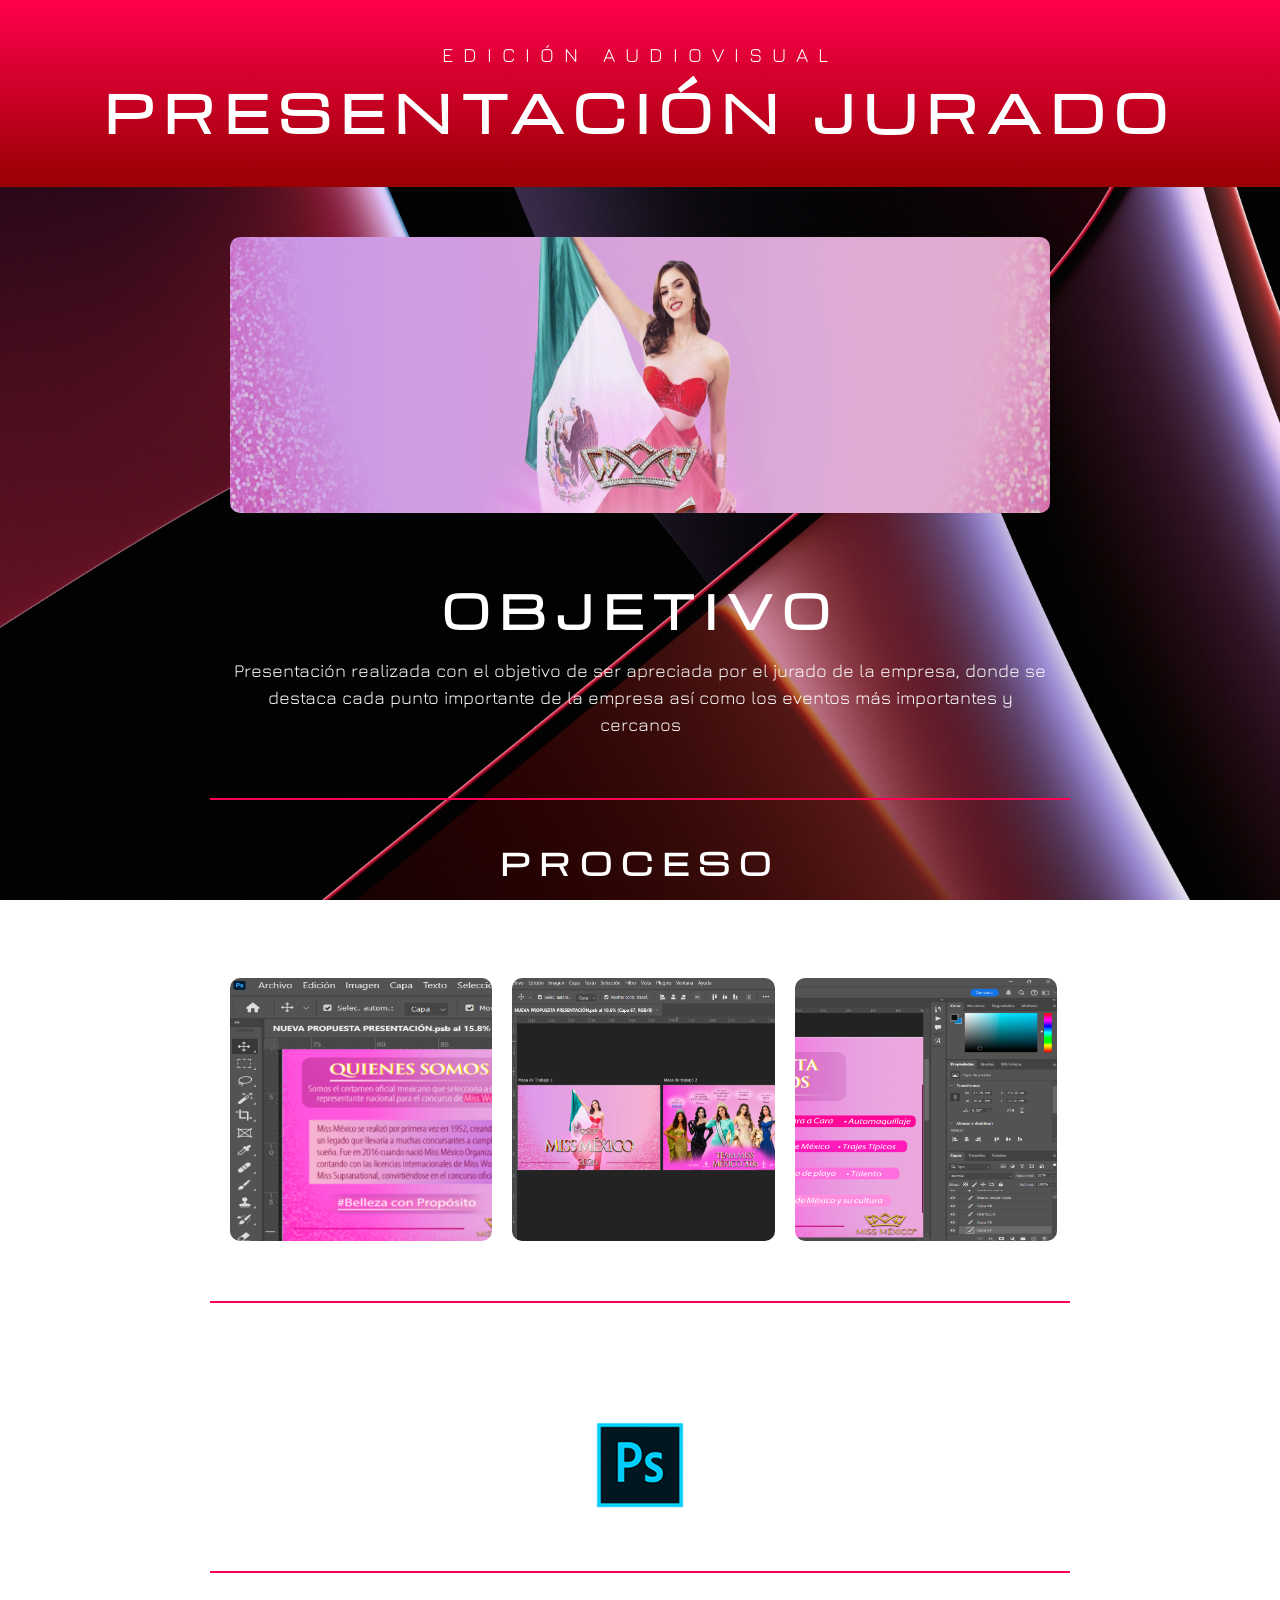
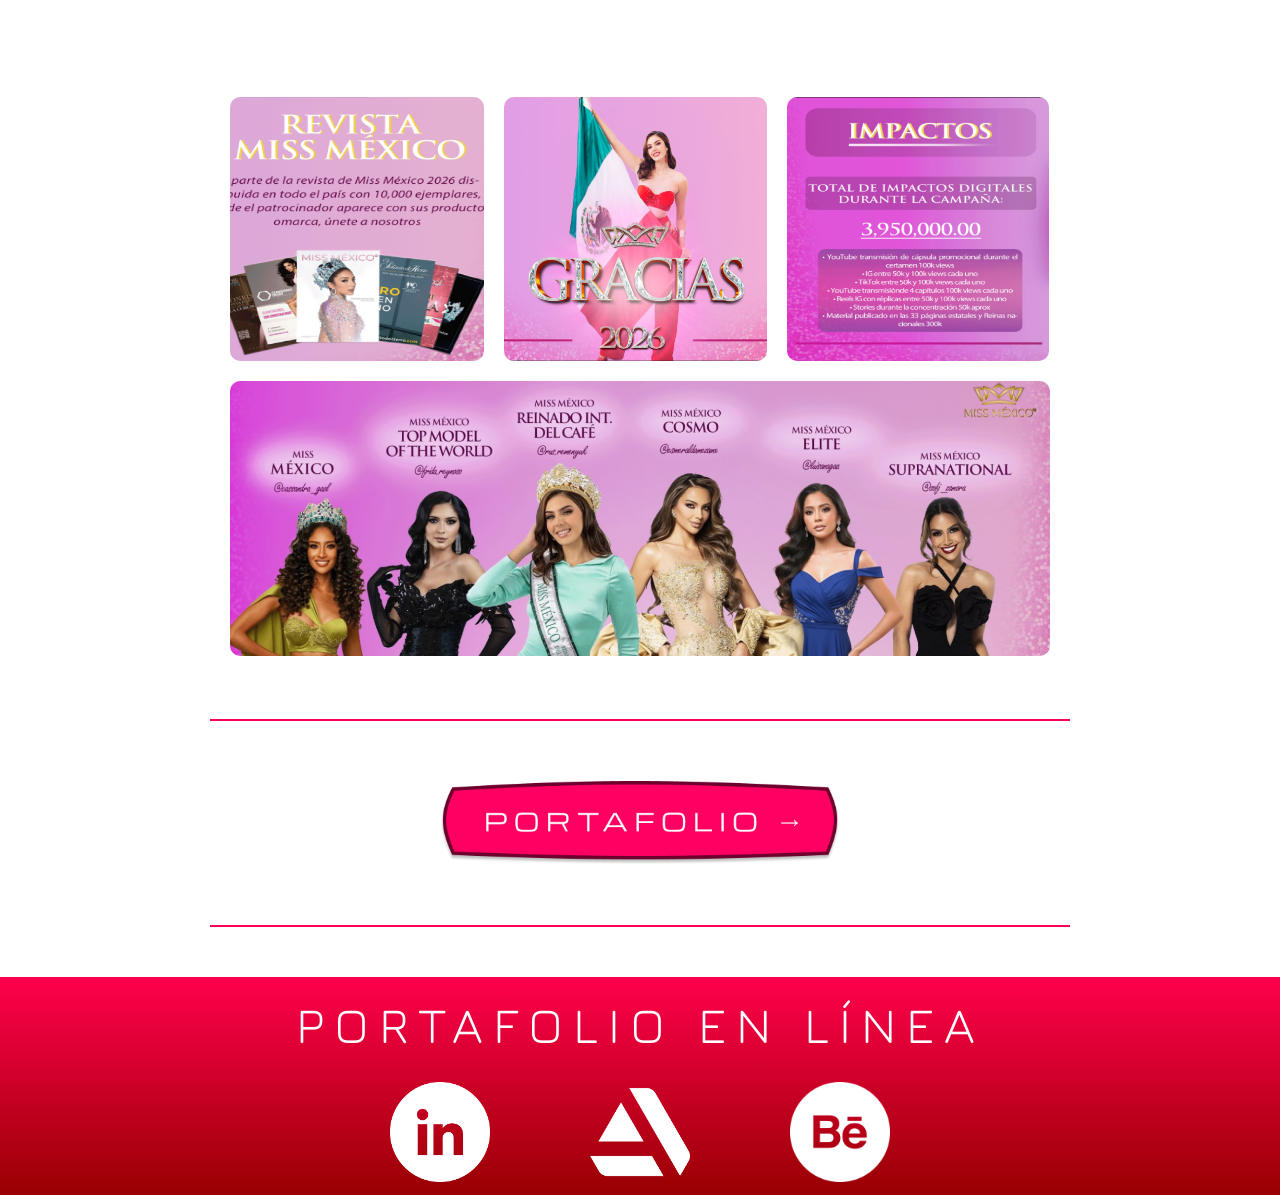
<file: presentacion.html>
<!doctype html>
<html>
<head>
<meta charset="utf-8">
<meta name="viewport" content="width=device-width, initial-scale=1.0">

<title>PRESENTACIÓN</title>

<!-- Coloqué las tipografías de esta forma para agilizarlo y poder utilizar el CSS -->
<link href="https://fonts.googleapis.com/css2?family=Jura:wght@300..700&family=Michroma&display=swap" rel="stylesheet">

<style>

/* Un reset */
*{ margin:0; padding:0; box-sizing:border-box; }

/* Aqui es para controlar la tipografía */
body{ font-family: 'Jura', sans-serif; color:white; }

/* Los titulos */
h1, h2, h3{ font-family: 'Michroma', sans-serif; }

/* Aqui el fondo */
.fondo{ position:fixed; top:0; left:0; width:100%; height:100%; object-fit:cover; z-index:-1; }
		
footer{margin-top:auto;}

/* Aqui el header */
header{background: linear-gradient(#ff004c,#980002);text-align:center;padding:40px 20px;}

header img{width:150px;}

header h1{margin-top:10px;letter-spacing:5px;}

/* Las secciones */
section{padding:30px 20px;text-align:center;}

	section p{max-width:900px;margin:auto;text-align:center;}
	
/* Los titulos */
h2{margin:15px 0;}

/* Texto */
p{font-size:14px;line-height:1.5;}

/* Aqui los BTS */
.btn{display:inline-block;background:#ff0055;padding:10px 20px;border-radius:20px;margin:10px;text-decoration:none;color:white;}

/* Aqui las tarjetas */
.card{background: rgba(255,255,255,0.05);padding:20px;margin:20px 0;border-radius:10px;}

/* Aqui las imagens */
.card img{width:100%;margin-top:10px;border-radius:10px;}

/* SECCIÓN ACCIONES */
.acciones{padding:10px 20px;max-width:900px; margin:auto; }

/* Estas son las filas */
.fila{display:flex;justify-content:space-between;align-items:center;gap:80px;margin:10px 0;}
	
/* Textos */
.texto p{font-family:'Michroma', sans-serif;font-size:22px;  letter-spacing:3px;text-align:left;}

/* bts con imagen */
.btn-img{width:350px;  }

/* LÍNEA */
.linea{
    height:2px;
    background:#ff0055;
    width:100%;        
    max-width:900px;   
    margin:30px auto;  
}
	
	/* Seccion de conocenos */
.conocenos{padding:0px 20px; max-width:900px; margin:auto;}

/* El titulo */
.titulo-seccion{font-size:38px; text-align:center; margin-bottom:40px;}

/* Los bloques de misión y visión */
.bloque{display:flex; align-items:center; justify-content:space-between; gap:20px; margin-bottom:40px;}

/* Aqui sirve para revertir las acciones de la sección de Mision */
.reverse{flex-direction:row-reverse;}

/* Aqui los textos */
.texto{width:50%; text-align:left; padding-left:10px; }

.texto h3{font-size:20px; margin-bottom:10px;}

.conocenos .texto p{font-size:14px; line-height:1.5;}

/* IMAGEN */
.imagen{width:50%;}

.imagen img{width:100%; border-radius:10px;}
	
	/* VALORES */
.valores{padding:40px 20px; max-width:900px; margin:auto; text-align:center;}

.contenedor-valores{display:flex; justify-content:space-between; gap:20px; margin-top:20px;}

.valor{width:30%;}
.valor h3{font-size:16px; margin-bottom:10px;}
.valor p{font-size:13px;}

/* Aqui esta mi banner */

.banner{margin: var(--espacio-banner) 0;}
.banner img{width:100%;}

/* Esto es para los textos inferiores */

.extra{padding: var(--espacio-secciones) 20px;max-width:900px; margin-left:auto; margin-right:auto; margin-bottom:80px;}

.extra-contenido{display:flex;justify-content:space-between;gap:30px;}

.extra-contenido div{
    width:50%;
}

.extra h3{
    font-size:18px;
    margin-bottom: var(--espacio-textos);
}

.extra p{
    font-size:14px;
}

/* Aqui control para mover elementos */

:root{
    --espacio-banner: 10px;
    --espacio-secciones: 20px;
    --espacio-textos: 10px;

    --espacio-footer-arriba: 120px;
    --icono-size: 100px;             
    --espacio-iconos: 100px;         
    --footer-texto: 22px;
}

/* Aqui va footer */

footer{
    background: linear-gradient(#ff004c,#980002);
    text-align:center;

    padding:10px 0;
    margin-top:auto;

    width:100vw;
    margin-left:calc(-50vw + 50%);
}

/* TEXTO */
footer p{
    font-size: var(--footer-texto);
    margin-bottom:20px;
}

/* CONTENEDOR ICONOS */
.redes{
    display:flex;
    justify-content:center;
    gap: var(--espacio-iconos);
}

/* ICONOS */
.redes img{
    width: var(--icono-size);
}	
	
.contenido{
    max-width:900px;
    margin:auto;
    padding:20px;
}
	
</style>
	
</head>

<body>
<!-- Aqui la imagen de fondo ----------------------------------------------------------------------------------------------------------------------------------------->
<img src="imagenes/XA.jpg" class="fondo">

<div class="overlay">

<header>
    <p style="letter-spacing:10px; font-size:20px;">EDICIÓN AUDIOVISUAL</p>
    <h1 style="font-size:50px; letter-spacing:10px; margin-top:6px;">PRESENTACIÓN JURADO</h1>
</header>	
	
<div class="contenido">

<!-- IMAGEN PRINCIPAL -->
<section>
    <img src="imagenes/PP_1.png" style="width:100%; border-radius:10px; margin-bottom: 1px">
</section>

<!-- OBJETIVO -->
<section>
    <h2 style="letter-spacing:10px; font-size: 45px; margin-top: 1px">OBJETIVO</h2>
    <p style="font-size:18px; margin-top:15px;">
        Presentación realizada con el objetivo de ser apreciada por el jurado de la empresa, donde se destaca cada punto importante de la empresa así como los eventos más importantes y cercanos
    </p>
</section>

<div style="margin-bottom: 10px" class="linea"></div>

<!-- PROCESO -->
<section>
    <h2 style="letter-spacing:10px; font-size: 30px; margin-top: 1px">PROCESO</h2>
    <p style="font-size:18px; margin-top:20px;">
        Se pueden observar varias capturas donde se observa diferetnes diapositivas dentro del software Photoshop
    </p>

    <div style="display:flex; gap:20px; margin-top:20px;">
        <img src="imagenes/PP_2.png" style="width:32%; border-radius:10px;">
        <img src="imagenes/PP_3.png" style="width:32%; border-radius:10px;">
        <img src="imagenes/P_4.png" style="width:32%; border-radius:10px;">
    </div>
</section>

<div style="margin-bottom: 10px" class="linea"></div>

<!-- SOFTWARE -->
<section>
    <h2 style="letter-spacing:10px; font-size: 30px; margin-top: 1px">SOFTWARE</h2>

    <img src="imagenes/S_PRES.png" style="width:50%; margin-top:20px;">
</section>

<div style="margin-bottom: 10px" class="linea"></div>

<!-- RESULTADO FINAL -->
<section>
    <h2 style="letter-spacing:10px; font-size: 30px; margin-top: 1px">RESULTADO FINAL</h2>

    <div style="display:flex; gap:20px; margin-top:40px;">
        <img src="imagenes/P_5.png" style="width:31%; border-radius:10px;">
        <img src="imagenes/P_6.png" style="width:32%; border-radius:10px;">
        <img src="imagenes/P_7.png" style="width:32%; border-radius:10px;">
    </div>

    <img src="imagenes/P_8.png" style="width:100%; margin-top:20px; border-radius:10px;">
</section>

<div class="linea"></div>

<!-- BOTÓN -->
<section>
    <a href="edicion.html">
        <img src="imagenes/BT_PORTAFOLIO.png" style="width:400px; display:block; margin:auto;">
    </a>
</section>

<div class="linea"></div>

</div>

<!-- Footer -->
<footer>

    <p style= "font-size: 50px; letter-spacing: 10px">PORTAFOLIO EN LÍNEA</p>

    <div class="redes">
        <a href="https://www.linkedin.com/in/christian-daniel-martinez-bugarin-a388b5383/" target="_blank">
            <img src="imagenes/LOGO_LINKEDIN BLANCO.png">
        </a>

        <a href="https://www.artstation.com/darynart3design" target="_blank">
            <img src="imagenes/LOGO_ART BLANCO.png">
        </a>

        <a href="https://www.behance.net/chrisbugarn" target="_blank">
            <img src="imagenes/LOGO_BEHANCE BLANCO.png">
        </a>
    </div>

</footer>
</div>

</body>
</html>
</file>
